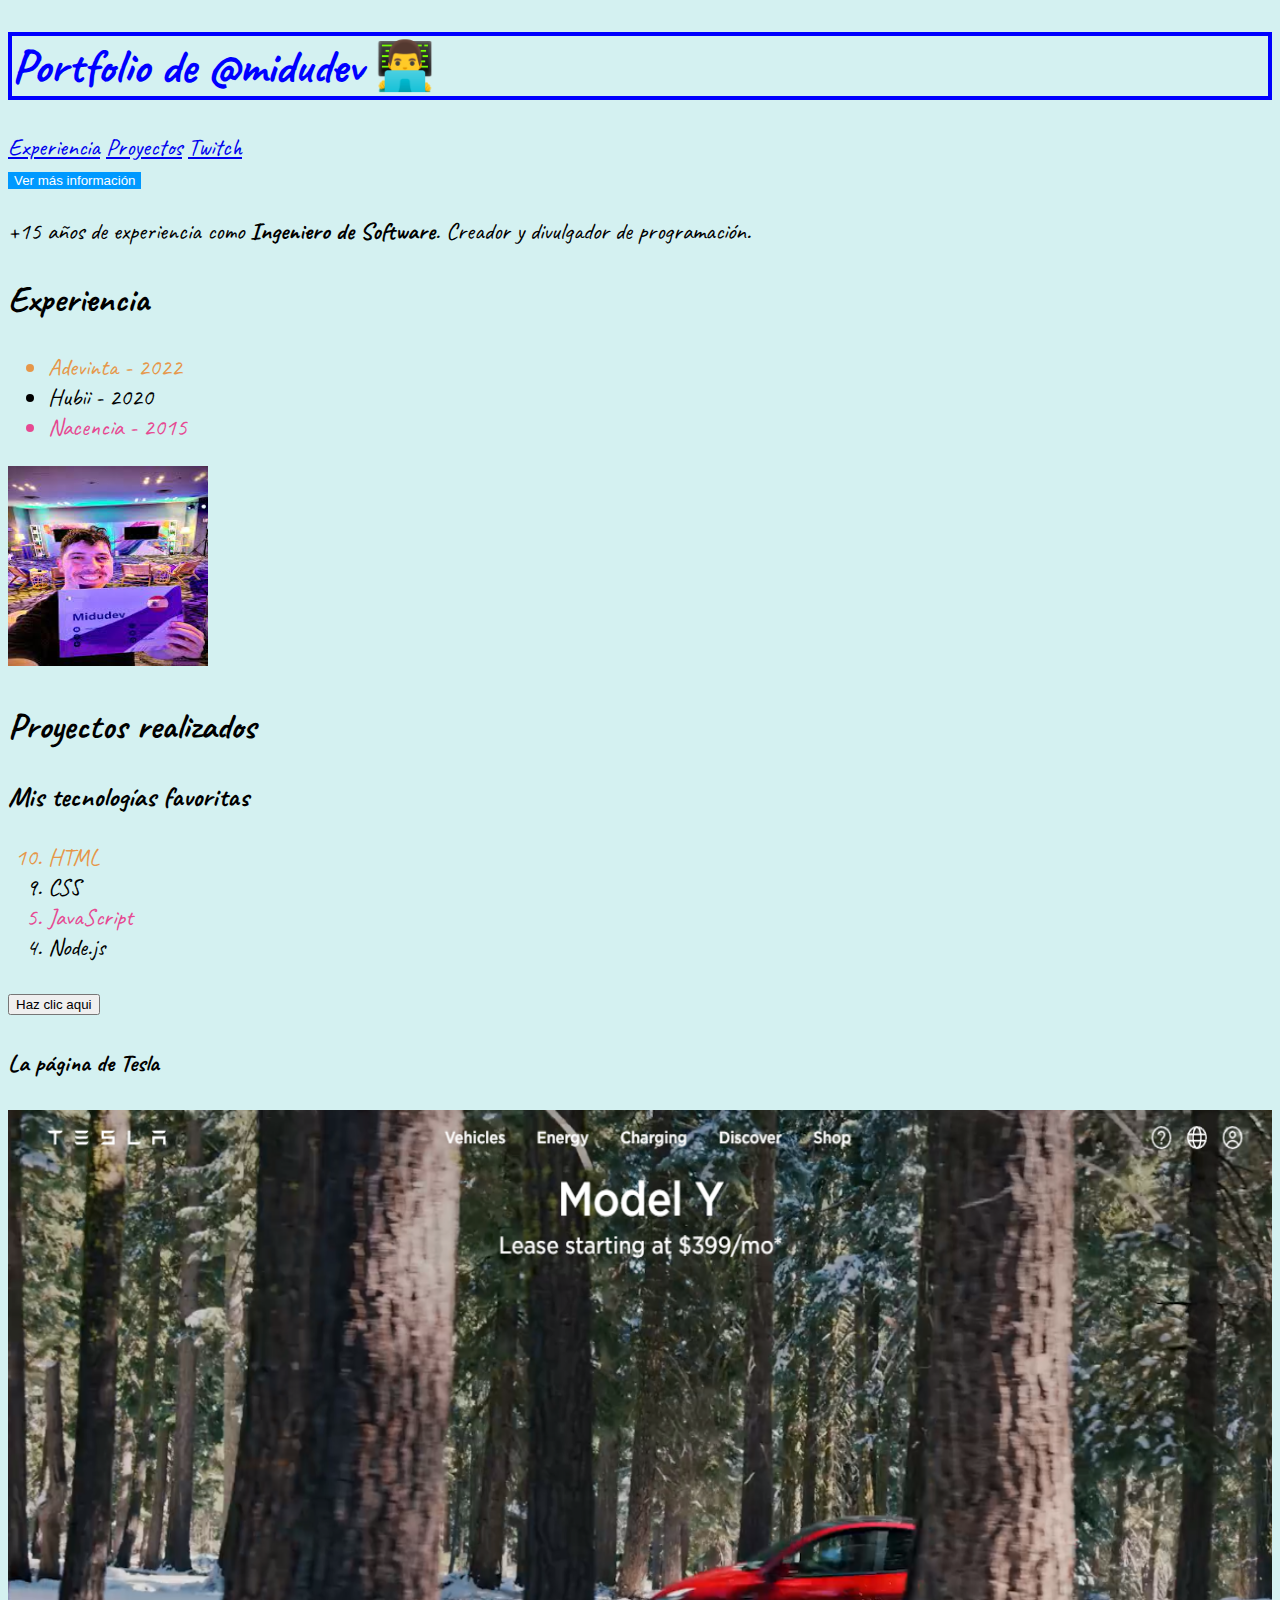
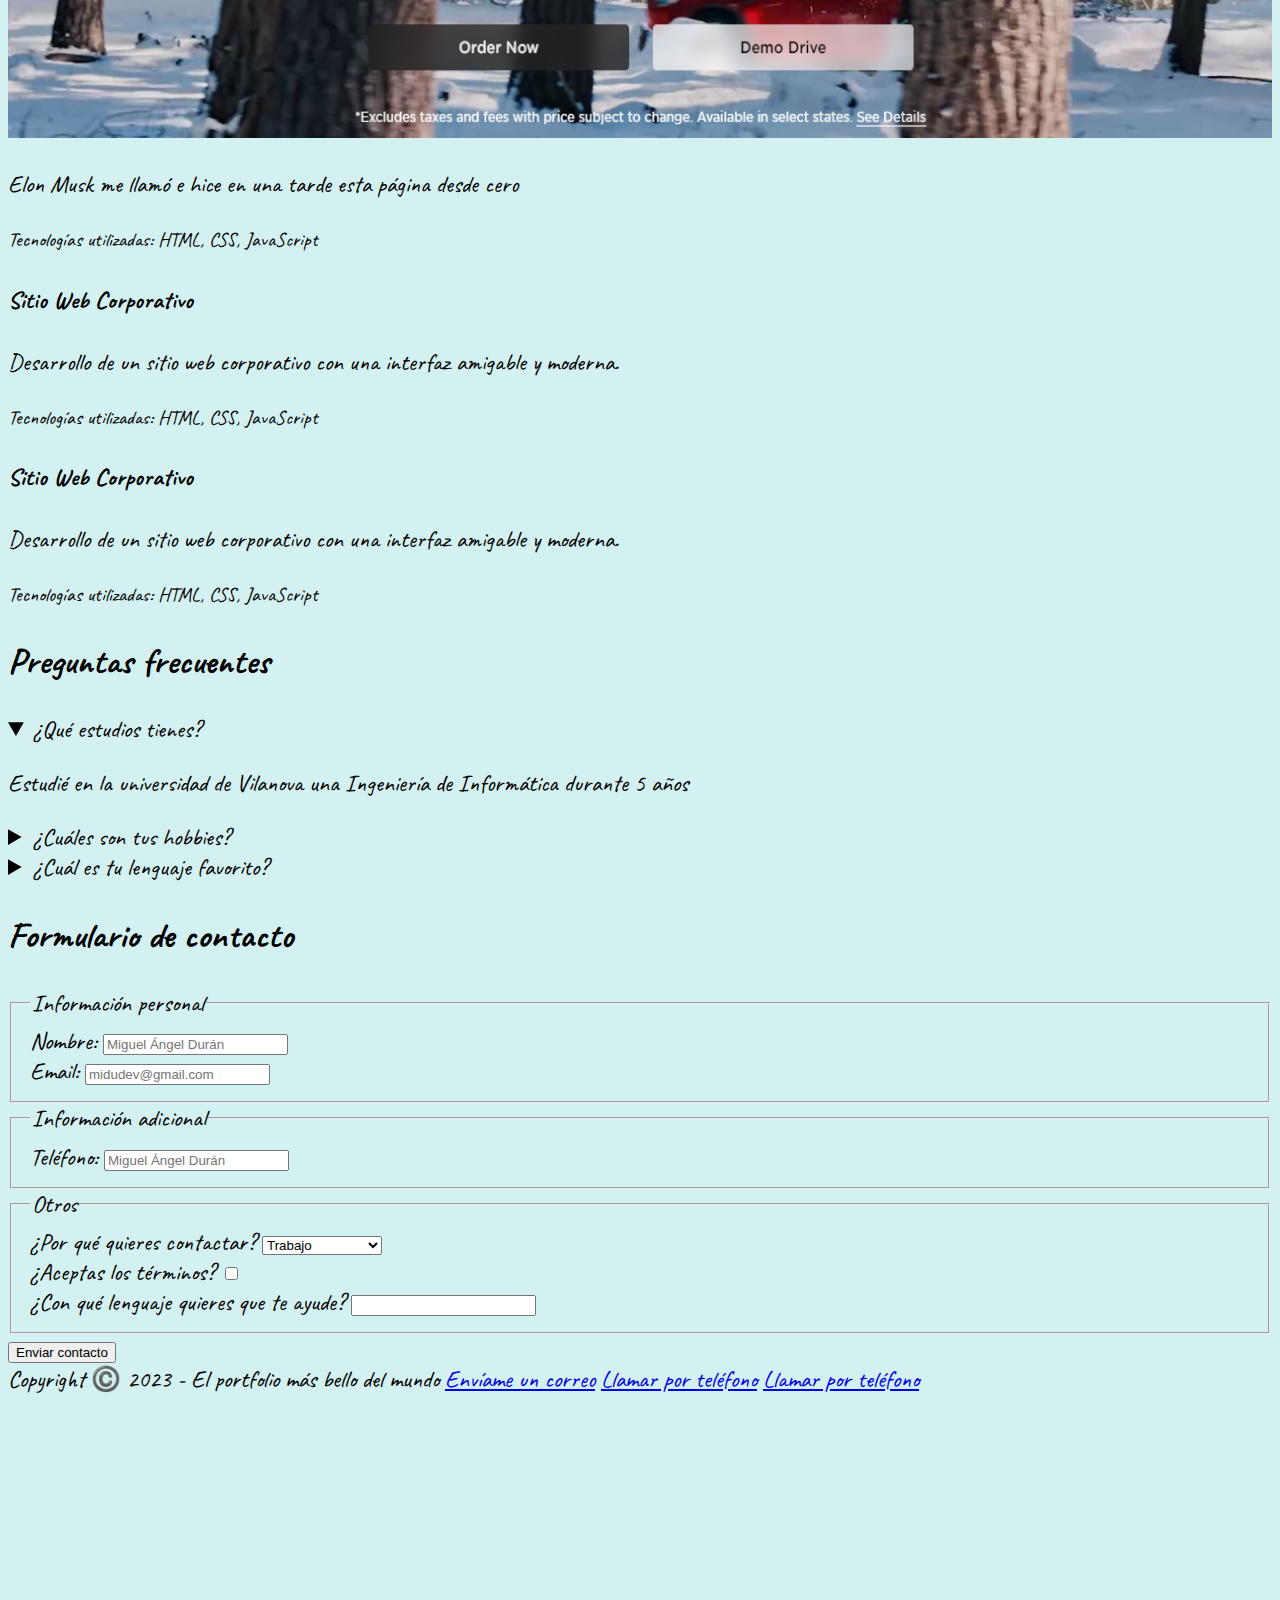
<file: index.html>
<!DOCTYPE html>
<html>

<head>
  <meta charset="utf-8"> <!-- codificación -->
  <meta name="viewport" content="width=device-width">
  <title>👨‍💻 Portfolio midudev - Ingeniero de Software con 15 años de experiencia</title>

  <meta name="description" content="Portfolio de midudev, 15 años de experiencia como ingeniero de software">

  <!-- OPEN GRAPH -->
  <meta property="og:title" content="Portfolio de un ingeniero de software">
  <meta property="og:description" content="Portfolio de midudev, 15 años de experiencia como ingeniero de software">
  <meta property="og:image" content="yo.jpg">
  <meta property="og:image:alt" content="Una fotografía de Miguel Ángel Durán">

  <link rel="alternate" href="https://midu.dev/en" hreflang="es-GB">
  <link rel="canonical" href="https://midu.dev">

  <meta name="robots" content="index, follow">
  <meta name="theme-color" content="#09f">

  <link rel="icon" type="image/jpg" href="/imágenes/yo.jpg">
  <style>
    h1 {
      color: blue;
      border-width: 4px;
      border-style: solid;
      border-color: currentColor;
    }

    .link:hover {
      color: rgb(36, 188, 46);
      /*border: 1px solid rgb(36, 188, 46);
      border-radius: 4px;*/
      outline: auto;
    }

    .link:active {
      outline: 2px dashed rgb(188, 84, 36);
    }

    .link:focus {
      border: 2px doted rgb(9, 23, 218);
    }

    body {
      background-color: rgba(120, 211, 211, 0.318)
    }

    @font-face {
      font-family: "Caveat";
      src: url(/Fonts/Caveat-VariableFont_wght.ttf);
      format: "woff";
    }

    .font,
    Caveat {
      font-family: "Caveat", sans-serif;
      font-size: 1.5rem;
      font-display: swap;
    }

    #show {
      background: #09f;
      color: white;
      border: 0;
    }

    li:first-child {
      color: rgb(230, 151, 73);
    }

    li:nth-child(3) {
      color: rgb(230, 73, 146)
    }
  </style>
</head>

<body class="font Caveat">
  <header>
    <h1>Portfolio de @midudev 👨‍💻</h1>

    <!-- <iframe style="width:100%; aspect-ratio:16/9;" src="https://www.youtube.com/embed/8aryHZ8Z9WY?si=Jokizg8gw8S9BPOo"
      title="YouTube video player" frameborder="0"
      allow="accelerometer; autoplay; clipboard-write; encrypted-media; gyroscope; picture-in-picture; web-share"
      allowfullscreen></iframe> -->

    <nav>
      <a class="link" href="#experiencia">Experiencia</a>
      <a class="link" href="#proyectos">Proyectos</a> <!-- enlaces internos -->
      <a class="link" href="https://twitch.tv/midudev" target="_blank" rel="noreferrer">Twitch</a>
    </nav>
  </header>

  <dialog id="dialog">
    <h1>¿Sabías que puedes abrir una modal así?</h1>
    <p>¡Y es totalmente nativo!</p>
    <button id="hide">Cerrar modal</button>
  </dialog>

  <button id="show">Ver más información</button>

  <script>
    window.show.addEventListener('click', () => {
      window.dialog.showModal()
    })

    window.hide.addEventListener('click', () => {
      window.dialog.close()
    })
  </script>

  <main>
    <p>+15 años de experiencia como <strong>Ingeniero de Software</strong>. Creador y divulgador de programación.</p>

    <h2 id="experiencia">Experiencia</h2>

    <ul>
      <li class="list-item">Adevinta - 2022</li>
      <li class="list-item">Hubii - 2020</li>
      <li class="list-item">Nacencia - 2015</li>
    </ul>

    <a download href="/imágenes/yo.jpg">
      <img id="photo-image" width="200" height="200" title="Foto de midudev"
        alt="Una fotografía de Miguel Ángel Durán sonriendo y mirando a cámara con las manos cruzadas"
        src="/imágenes/yo.jpg">
    </a>

    <h2 id="proyectos">Proyectos realizados</h2>

    <aside>
      <header>
        <h3>Mis tecnologías <span>favoritas</span></h3>
      </header>
      <ol type="1" reversed start="10">
        <li>HTML</li>
        <li>CSS</li>
        <li value="5">JavaScript</li>
        <li>Node.js</li>
      </ol>
    </aside>

    <button>
      Haz clic aqui
    </button>

    <section>
      <article>
        <header>
          <h4>La página de Tesla</h4>
          <img style="width:100%; aspect-ratio:638/317;" loading="lazy" src="/imágenes/tesla.jpg"
            alt="Captura de pantalla de la página web de Tesla">
        </header>
        <p>
          Elon Musk me llamó e hice en una tarde esta página desde cero
        </p>
        <footer>
          <small>Tecnologías utilizadas: HTML, CSS, JavaScript</small>
        </footer>
      </article>

      <article>
        <header>
          <h4>Sitio Web Corporativo</h4>
        </header>
        <p>
          Desarrollo de un sitio web corporativo con una interfaz amigable y moderna.
        </p>
        <footer>
          <small>Tecnologías utilizadas: HTML, CSS, JavaScript</small>
        </footer>
      </article>

      <article>
        <header>
          <h4>Sitio Web Corporativo</h4>
        </header>
        <p>
          Desarrollo de un sitio web corporativo con una interfaz amigable y moderna.
        </p>
        <footer>
          <small>Tecnologías utilizadas: HTML, CSS, JavaScript</small>
        </footer>
      </article>

    </section>

    <section>
      <h2>Preguntas frecuentes</h2>

      <details open>
        <summary>¿Qué estudios tienes?</summary>
        <p>Estudié en la universidad de Vilanova una Ingeniería de Informática durante 5 años</p>
      </details>

      <details>
        <summary>¿Cuáles son tus hobbies?</summary>
        <p>Me gusta mucho el deporte, sobre todo el fútbol y el baloncesto</p>
      </details>

      <details>
        <summary>¿Cuál es tu lenguaje favorito?</summary>
        <p>Me encanta JavaScript, es un lenguaje muy versátil con el que se pueden hacer muchas cosas</p>
    </section>

    <section>
      <h2>Formulario de contacto</h2>

      <form method="post" action="/">
        <fieldset>
          <legend>Información personal</legend>

          <div>
            <label>Nombre:
              <input type="text" name="name" placeholder="Miguel Ángel Durán" required>
            </label>
          </div>

          <label>Email:
            <input type="email" name="email" placeholder="midudev@gmail.com" required>
          </label>
        </fieldset>

        <fieldset>
          <legend>Información adicional</legend>
          <div>
            <label>Teléfono:
              <input type="tel" name="phone" placeholder="Miguel Ángel Durán" required pattern="[0-9]{9}">
            </label>
          </div>
        </fieldset>

        <fieldset>
          <legend>Otros</legend>

          <div>
            <label for="why">¿Por qué quieres contactar?</label>
            <select name="why" id="why">
              <option value="1">Trabajo</option>
              <option value="2">Duda</option>
              <option value="3">Más información</option>
            </select>
          </div>

          <div>
            <label for="terms">¿Aceptas los términos?</label>
            <input type="checkbox" id="terms" name="terms" required>
          </div>

          <div>
            <datalist id="languages">
              <option value="JavaScript"></option>
              <option value="Python"></option>
              <option value="Java"></option>
              <option value="C#"></option>
            </datalist>
            <label>
              ¿Con qué lenguaje quieres que te ayude?
              <input list="languages" name="languages">
            </label>
          </div>
        </fieldset>

        <button>Enviar contacto</button>
      </form>
    </section>

  </main>

  <footer>
    Copyright ©️ 2023 - El portfolio más bello del mundo

    <a href="mailto:miduga@gmail.com">Envíame un correo</a>
    <a href="tel:+34688888899">Llamar por teléfono</a>
    <a href="whatsapp://send?text=Hola midudev">Llamar por teléfono</a>
  </footer>
  <br>
  <br>
  <br>
  <br>
  <br>
  <br>
  <br>
  <br>
  <br>
  <br>
  <br>

</body>
</file>
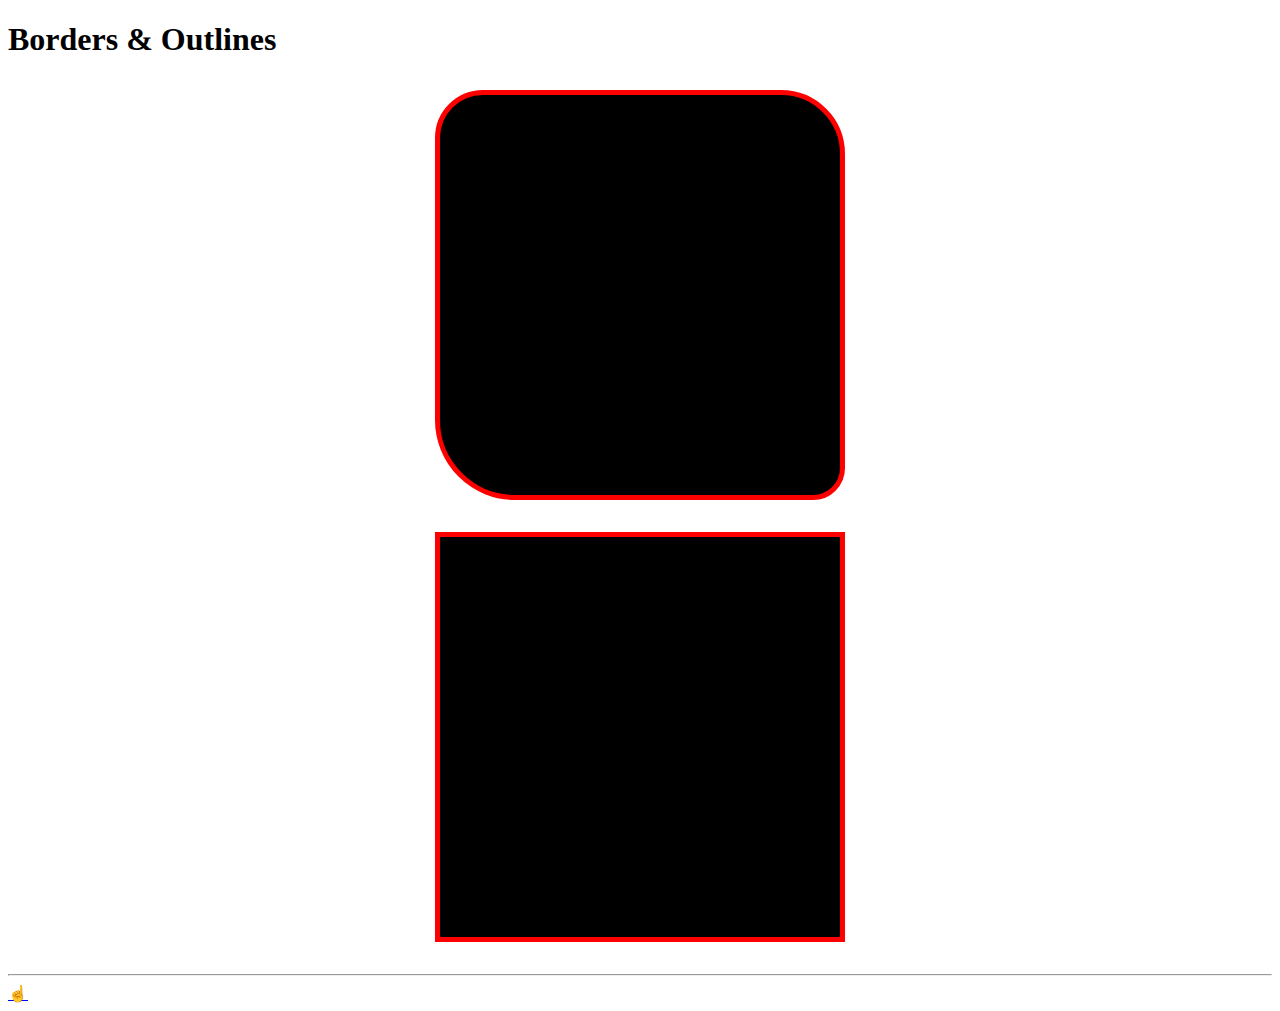
<file: borders-outlines.html>
<!DOCTYPE html>
<html lang="en">
  <head>
    <meta charset="UTF-8" />
    <meta name="viewport" content="width=device-width, initial-scale=1.0" />
    <title>Borders & Outlines</title>
    <link rel="stylesheet" href="borders-outlines.css" />
  </head>
  <body>
    <h1>Borders & Outlines</h1>
    <div class="border-radius"></div>
    <div class="border-radius-2"></div>
    <hr />
    <a href="index.html#temario-css">☝️</a>
  </body>
</html>
</file>
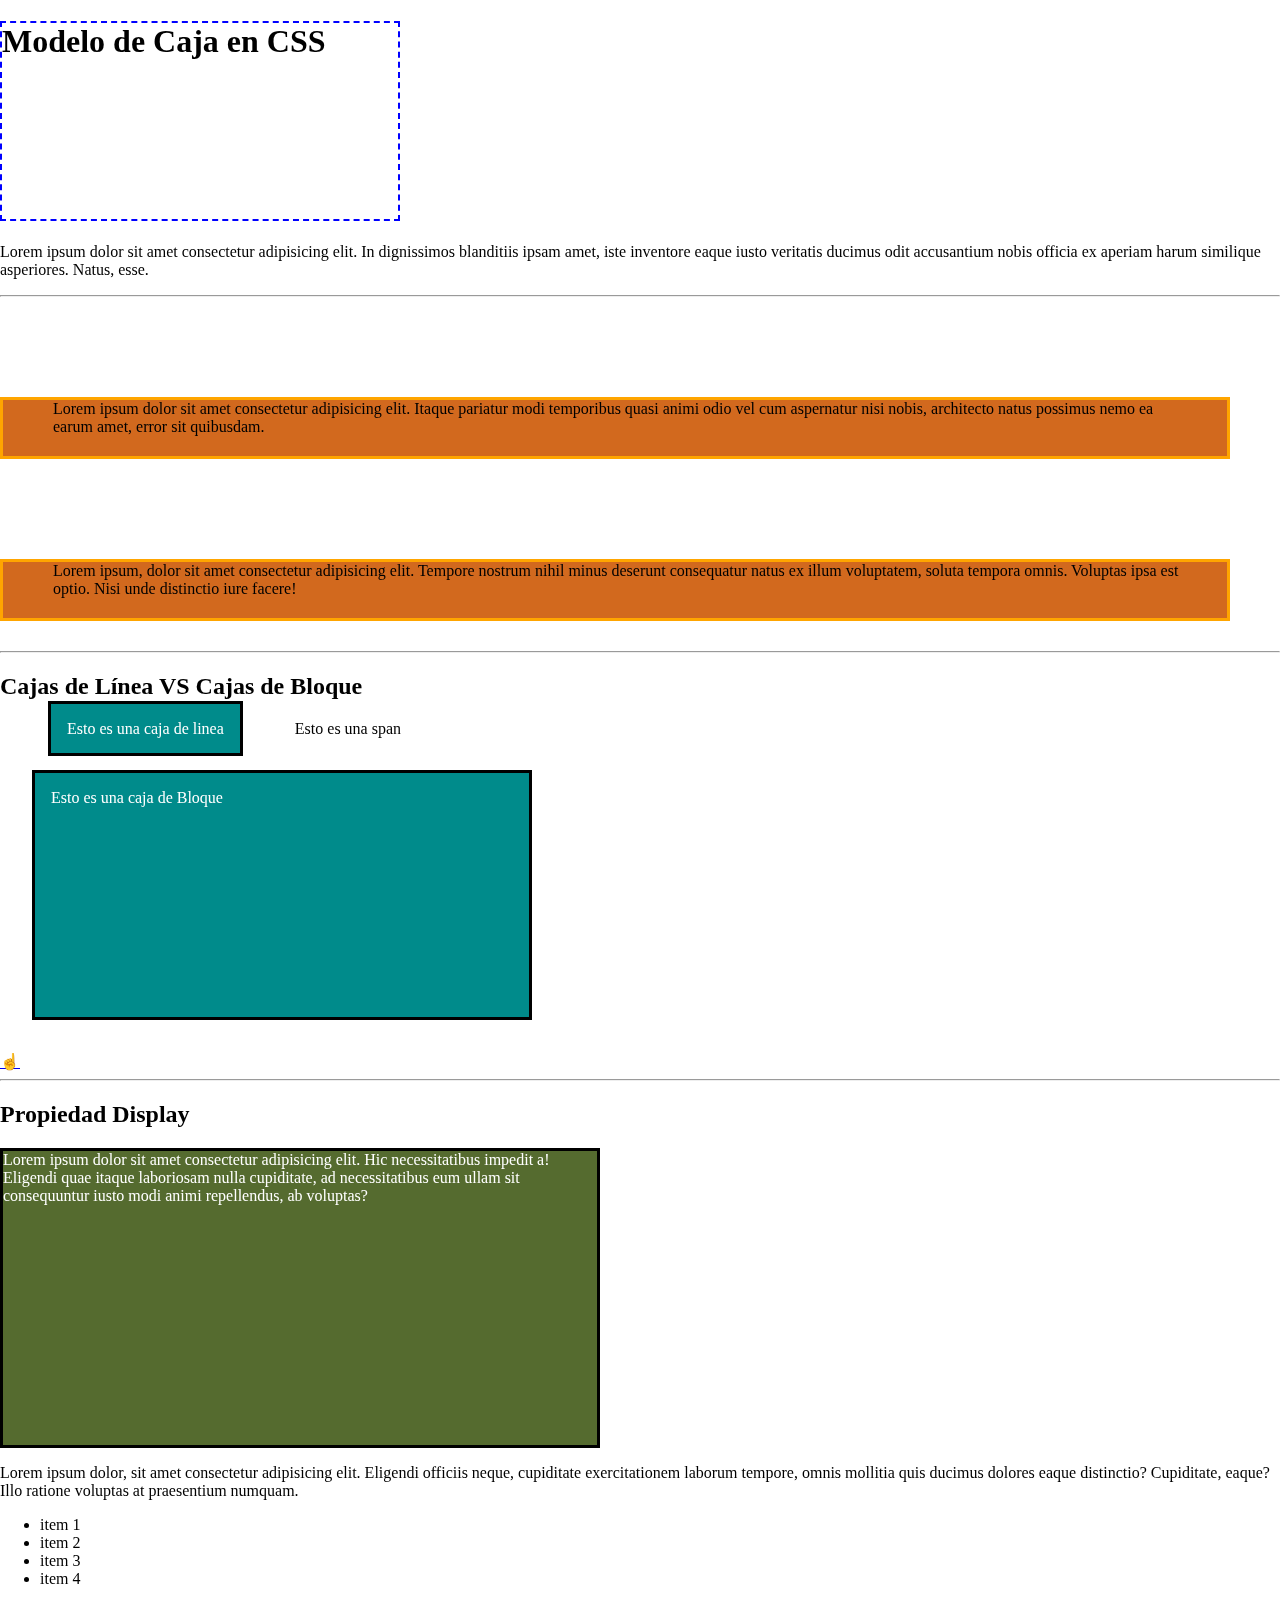
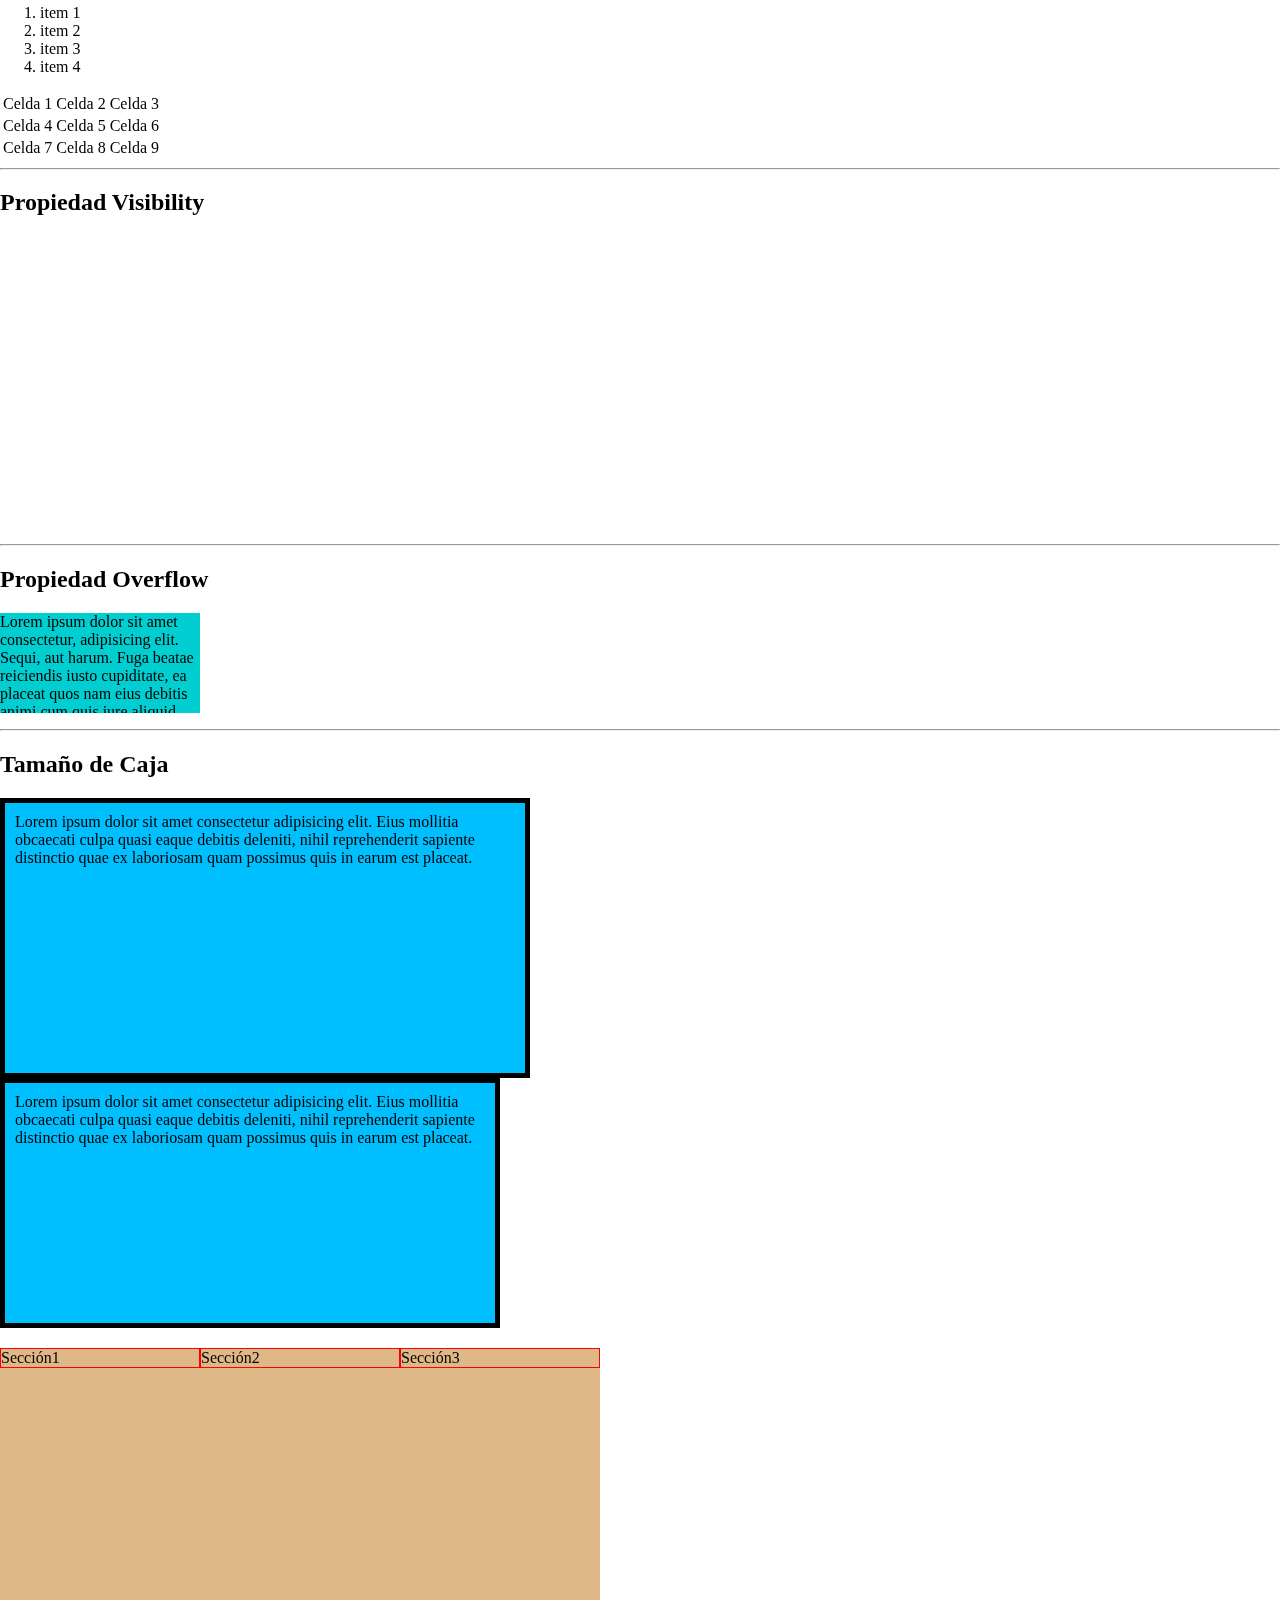
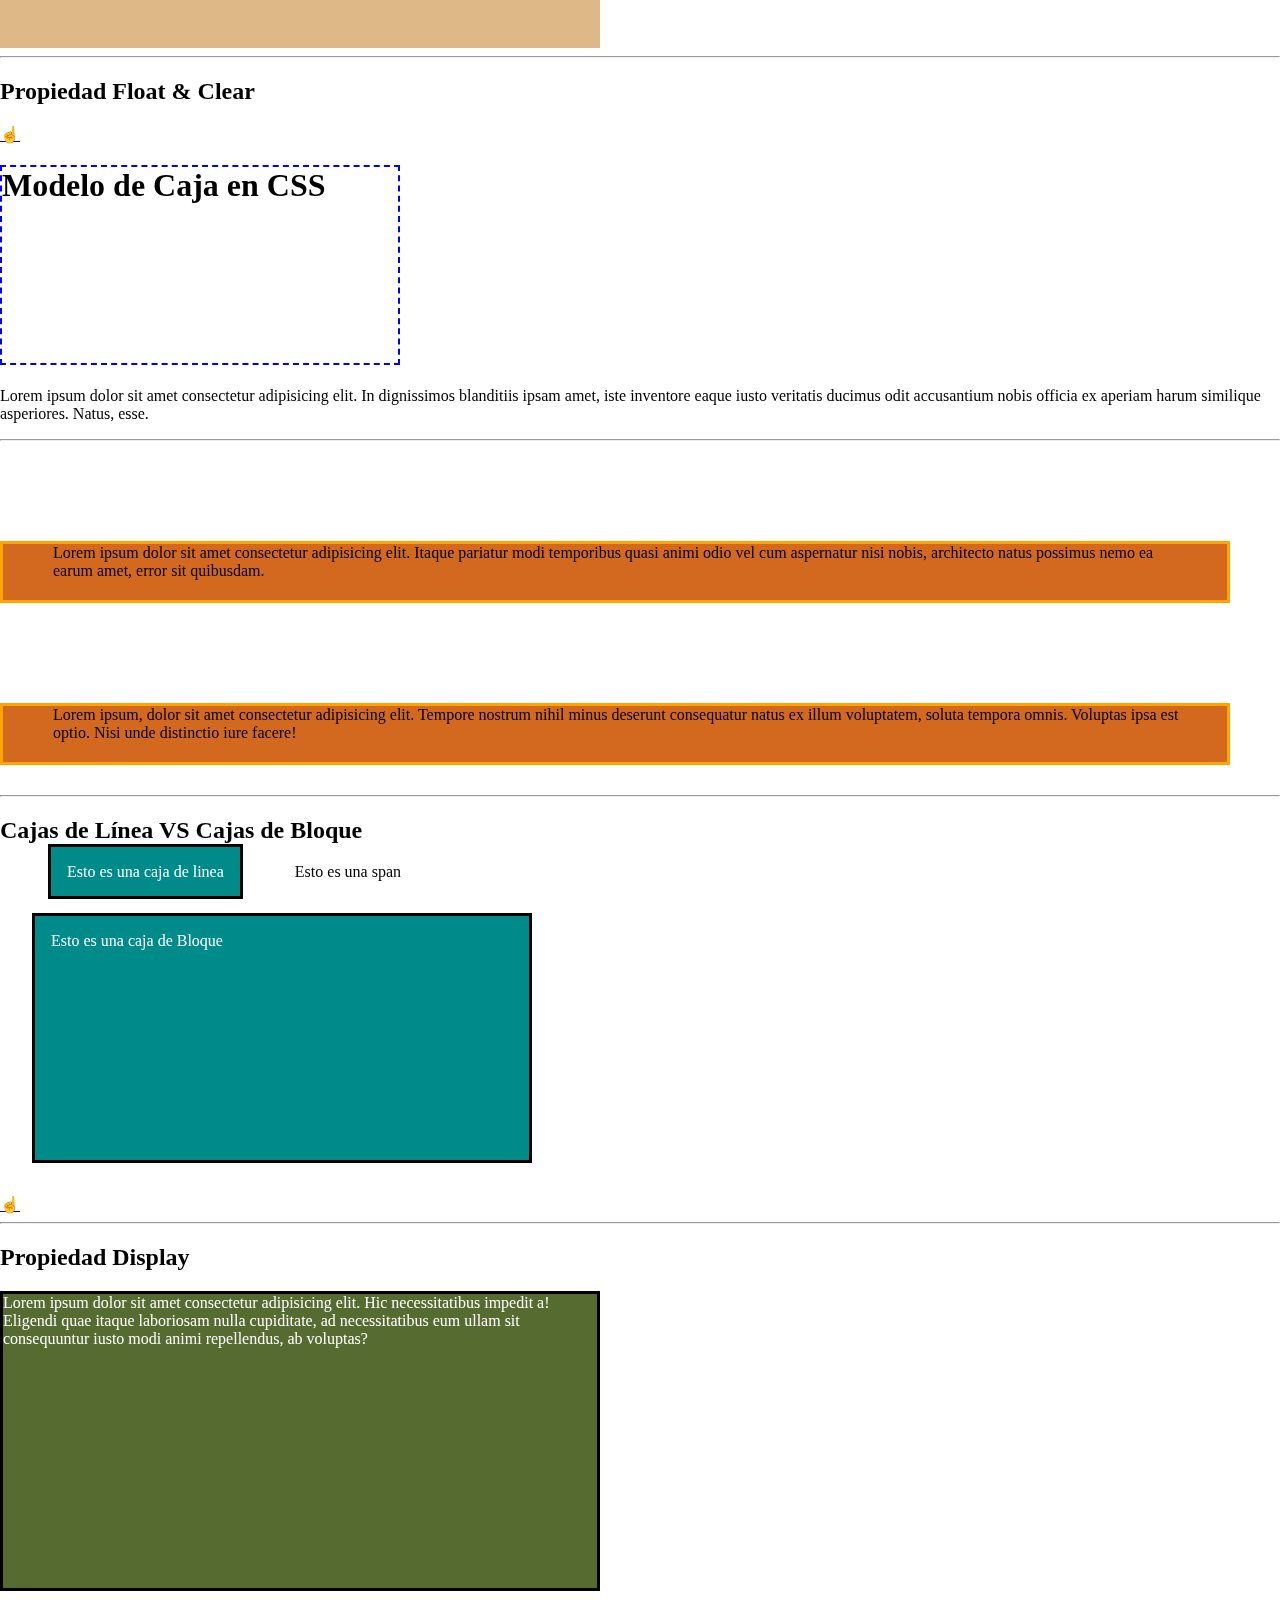
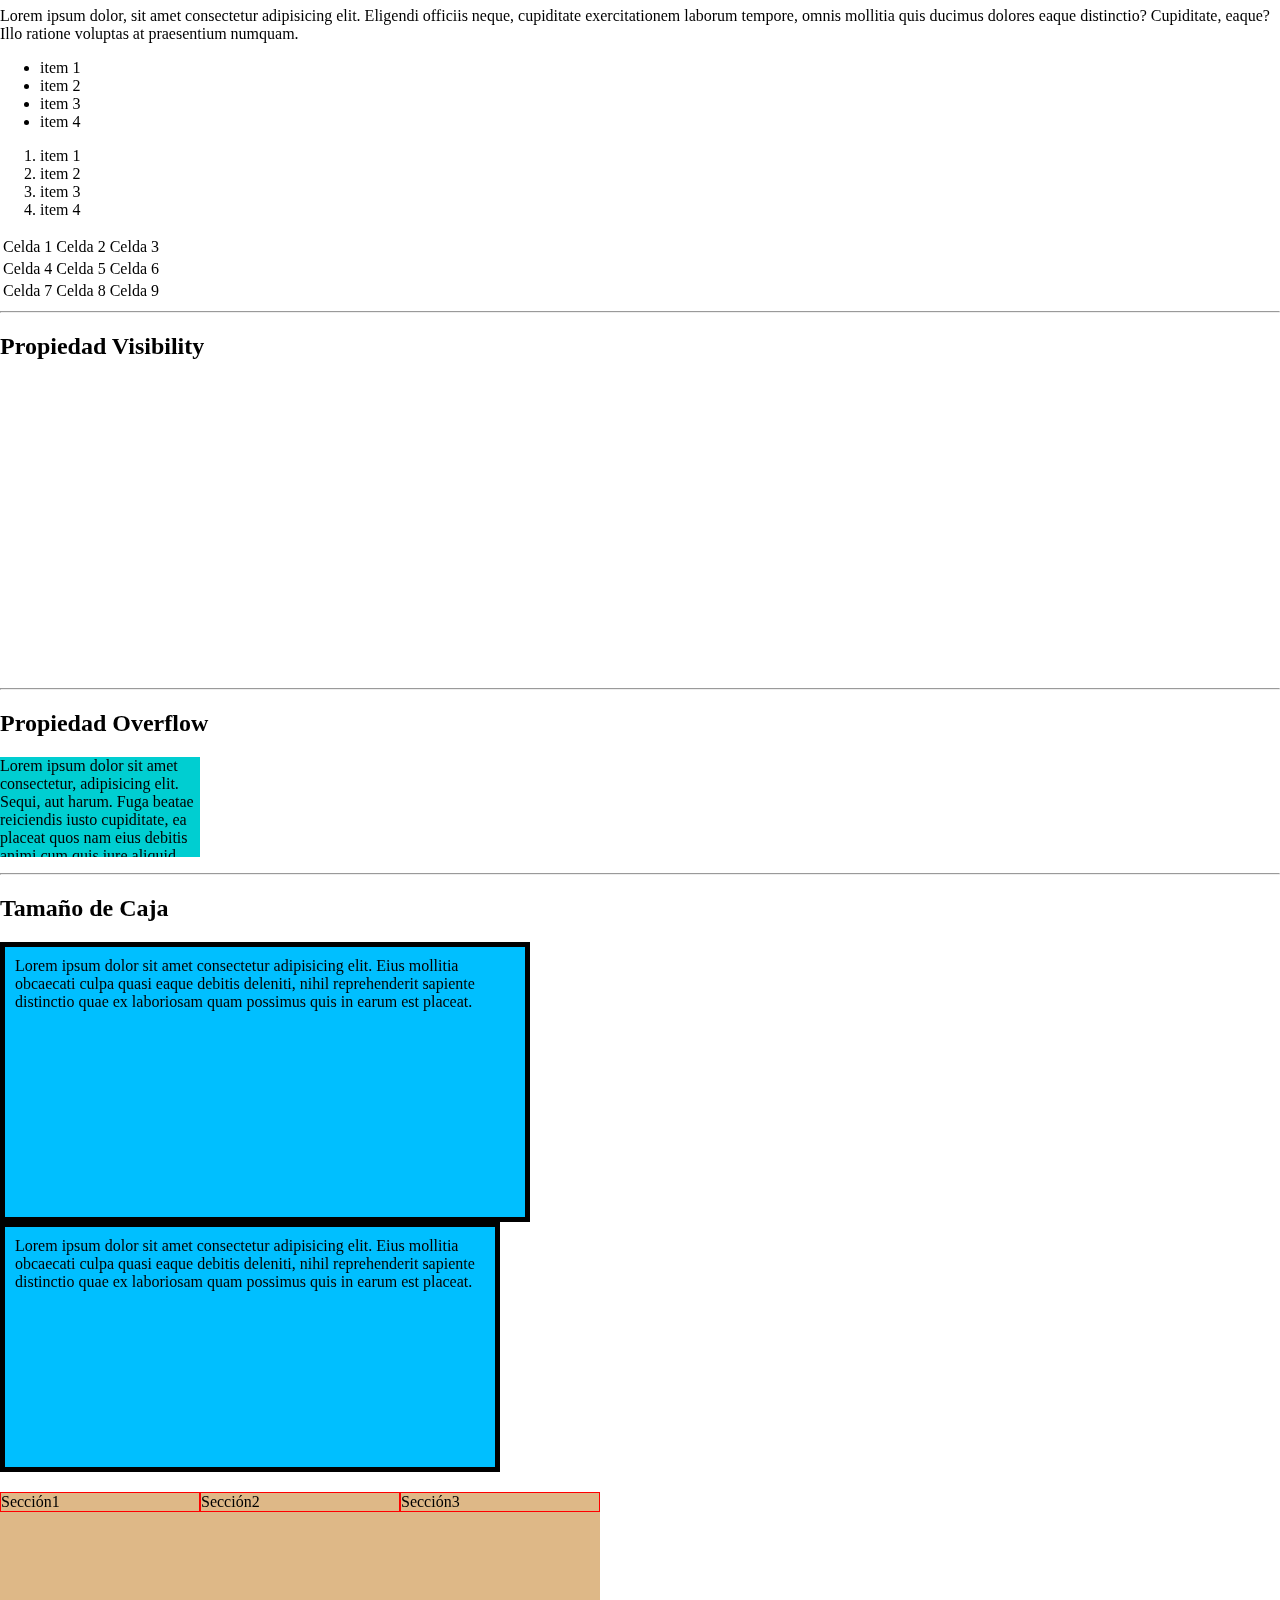
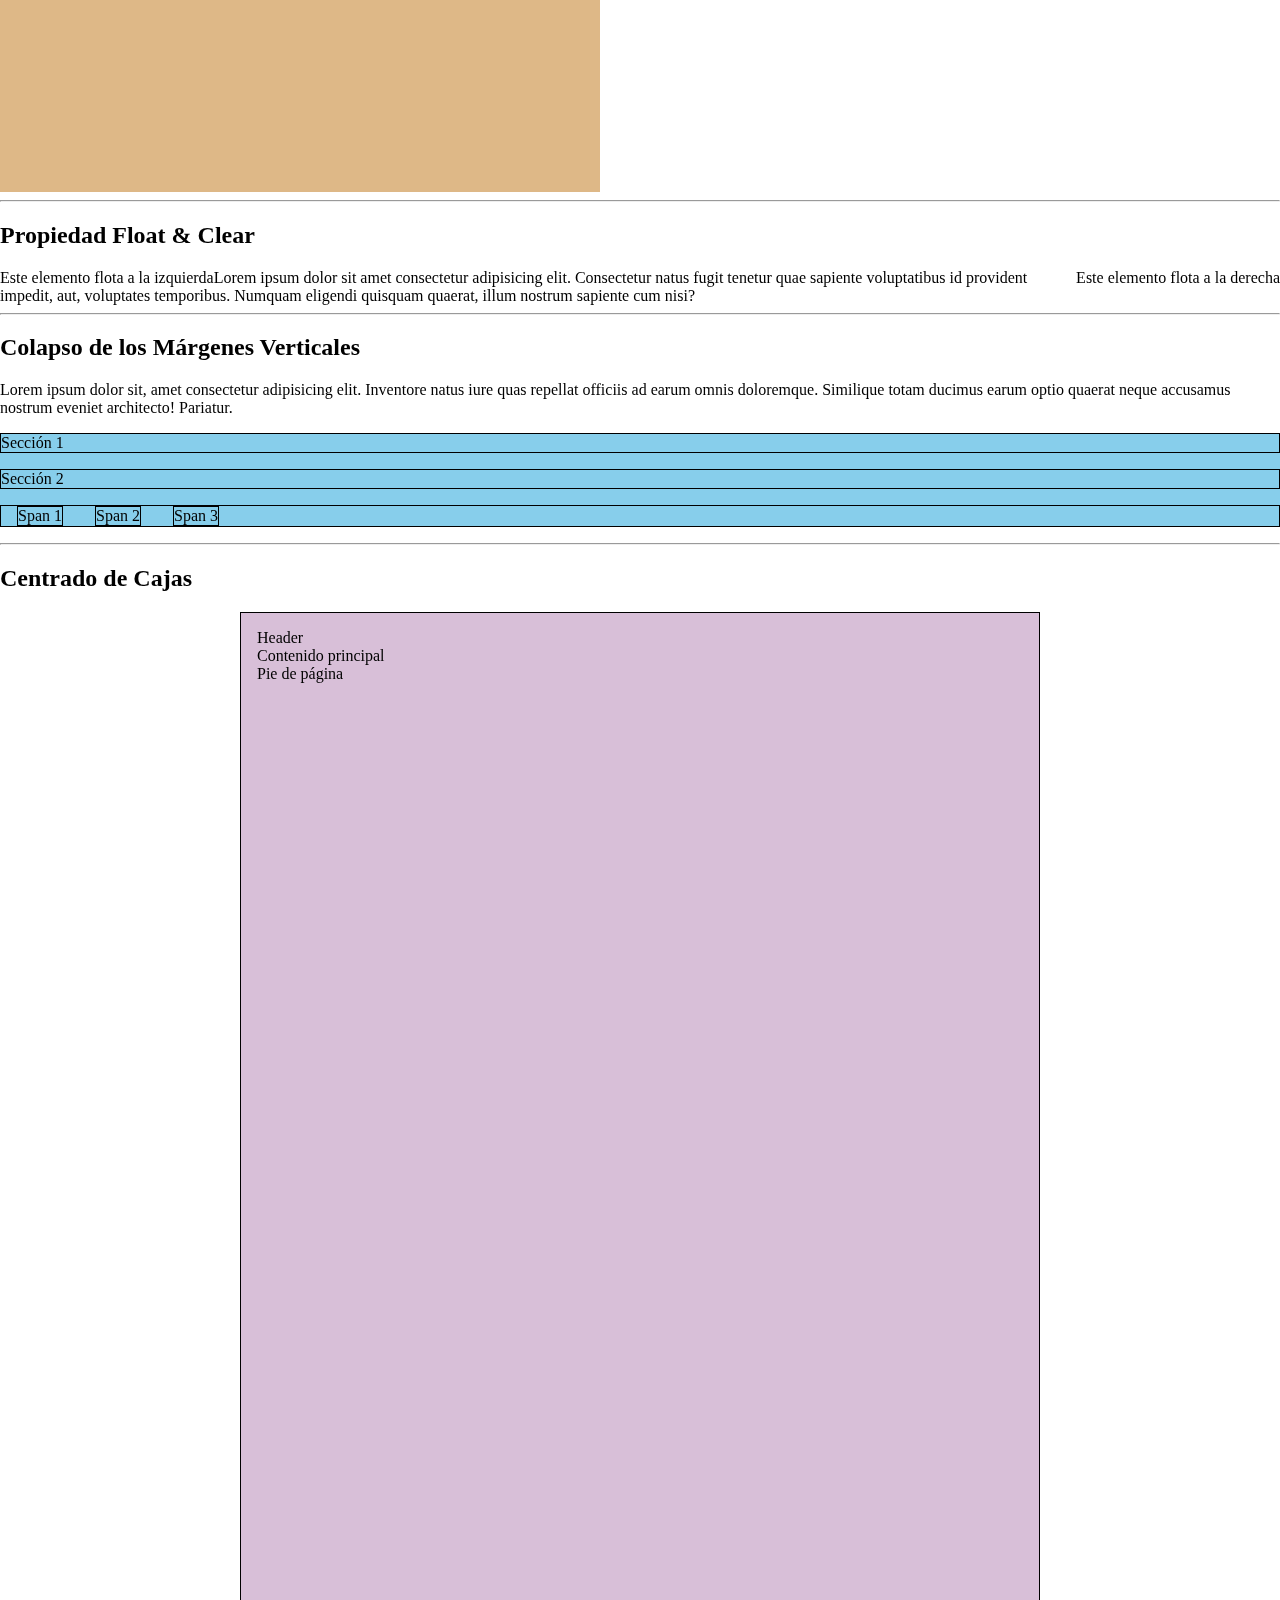
<file: box-model.html>
<!DOCTYPE html>
<html lang="en">
  <head>
    <meta charset="UTF-8" />
    <meta http-equiv="X-UA-Compatible" content="IE=edge" />
    <meta name="viewport" content="width=device-width, initial-scale=1.0" />
    <title>Modelo de Caja en CSS</title>
    <link rel="stylesheet" href="box-model.css" />
  </head>
  <body>
    <h1>Modelo de Caja en CSS</h1>
    <p>
      Lorem ipsum dolor sit amet consectetur adipisicing elit. In dignissimos
      blanditiis ipsam amet, iste inventore eaque iusto veritatis ducimus odit
      accusantium nobis officia ex aperiam harum similique asperiores. Natus,
      esse.
    </p>
    <hr />
    <div class="caja-uno">
      Lorem ipsum dolor sit amet consectetur adipisicing elit. Itaque pariatur
      modi temporibus quasi animi odio vel cum aspernatur nisi nobis, architecto
      natus possimus nemo ea earum amet, error sit quibusdam.
    </div>
    <div class="caja-dos">
      Lorem ipsum, dolor sit amet consectetur adipisicing elit. Tempore nostrum
      nihil minus deserunt consequatur natus ex illum voluptatem, soluta tempora
      omnis. Voluptas ipsa est optio. Nisi unde distinctio iure facere!
    </div>
    <hr />
    <h2>Cajas de Línea VS Cajas de Bloque</h2>
    <span class="caja-linea">Esto es una caja de linea</span>
    <span>Esto es una span</span>
    <div class="caja-bloque">Esto es una caja de Bloque</div>
    <a href="index.html#temario-css">☝️</a>
    <hr />
    <h2>Propiedad Display</h2>
    <div class="caja-none">
      Lorem, ipsum dolor sit amet consectetur adipisicing elit. Labore
      reiciendis enim debitis nisi quam placeat beatae fugiat maiores
      praesentium dicta, iste sint quos porro? Odit illo sequi magni harum
      nihil!
    </div>
    <span class="caja-linea-bloque">
      Lorem ipsum dolor sit amet consectetur adipisicing elit. Hic
      necessitatibus impedit a! Eligendi quae itaque laboriosam nulla
      cupiditate, ad necessitatibus eum ullam sit consequuntur iusto modi animi
      repellendus, ab voluptas?
    </span>
    <p>
      Lorem ipsum dolor, sit amet consectetur adipisicing elit. Eligendi
      officiis neque, cupiditate exercitationem laborum tempore, omnis mollitia
      quis ducimus dolores eaque distinctio? Cupiditate, eaque? Illo ratione
      voluptas at praesentium numquam.
    </p>
    <ul>
      <li>item 1</li>
      <li>item 2</li>
      <li>item 3</li>
      <li>item 4</li>
    </ul>
    <ol>
      <li>item 1</li>
      <li>item 2</li>
      <li>item 3</li>
      <li>item 4</li>
    </ol>
    <table>
      <tr>
        <td>Celda 1</td>
        <td>Celda 2</td>
        <td>Celda 3</td>
      </tr>
      <tr>
        <td>Celda 4</td>
        <td>Celda 5</td>
        <td>Celda 6</td>
      </tr>
      <tr>
        <td>Celda 7</td>
        <td>Celda 8</td>
        <td>Celda 9</td>
      </tr>
    </table>
    <hr />
    <h2>Propiedad Visibility</h2>
    <div class="caja-none">
      Lorem, ipsum dolor sit amet consectetur adipisicing elit. Labore
      reiciendis enim debitis nisi quam placeat beatae fugiat maiores
      praesentium dicta, iste sint quos porro? Odit illo sequi magni harum
      nihil!
    </div>
    <div class="caja-hidden">
      Lorem, ipsum dolor sit amet consectetur adipisicing elit. Labore
      reiciendis enim debitis nisi quam placeat beatae fugiat maiores
      praesentium dicta, iste sint quos porro? Odit illo sequi magni harum
      nihil!
    </div>
    <hr />
    <h2>Propiedad Overflow</h2>
    <p class="overflow">
      Lorem ipsum dolor sit amet consectetur, adipisicing elit. Sequi, aut
      harum. Fuga beatae reiciendis iusto cupiditate, ea placeat quos nam eius
      debitis animi cum quis iure aliquid exercitationem deserunt explicabo?
    </p>
    <hr />
    <h2>Tamaño de Caja</h2>
    <div class="box-sizing-content">
      Lorem ipsum dolor sit amet consectetur adipisicing elit. Eius mollitia
      obcaecati culpa quasi eaque debitis deleniti, nihil reprehenderit sapiente
      distinctio quae ex laboriosam quam possimus quis in earum est placeat.
    </div>
    <div class="box-sizing-border">
      Lorem ipsum dolor sit amet consectetur adipisicing elit. Eius mollitia
      obcaecati culpa quasi eaque debitis deleniti, nihil reprehenderit sapiente
      distinctio quae ex laboriosam quam possimus quis in earum est placeat.
    </div>
    <article class="container-col-3">
      <section class="item">Sección1</section>
      <section class="item">Sección2</section>
      <section class="item">Sección3</section>
    </article>
    <hr />
    <h2>Propiedad Float & Clear</h2>
    <article class="container-float">
      <section class=""></section>
    </article>
    <a href="index.html#temario-css">☝️</a>
  </body>
</html>
<!DOCTYPE html>
<html lang="en">
  <head>
    <meta charset="UTF-8" />
    <meta http-equiv="X-UA-Compatible" content="IE=edge" />
    <meta name="viewport" content="width=device-width, initial-scale=1.0" />
    <title>Modelo de Caja en CSS</title>
    <link rel="stylesheet" href="box-model.css" />
  </head>
  <body>
    <h1>Modelo de Caja en CSS</h1>
    <p>
      Lorem ipsum dolor sit amet consectetur adipisicing elit. In dignissimos
      blanditiis ipsam amet, iste inventore eaque iusto veritatis ducimus odit
      accusantium nobis officia ex aperiam harum similique asperiores. Natus,
      esse.
    </p>
    <hr />
    <div class="caja-uno">
      Lorem ipsum dolor sit amet consectetur adipisicing elit. Itaque pariatur
      modi temporibus quasi animi odio vel cum aspernatur nisi nobis, architecto
      natus possimus nemo ea earum amet, error sit quibusdam.
    </div>
    <div class="caja-dos">
      Lorem ipsum, dolor sit amet consectetur adipisicing elit. Tempore nostrum
      nihil minus deserunt consequatur natus ex illum voluptatem, soluta tempora
      omnis. Voluptas ipsa est optio. Nisi unde distinctio iure facere!
    </div>
    <hr />
    <h2>Cajas de Línea VS Cajas de Bloque</h2>
    <span class="caja-linea">Esto es una caja de linea</span>
    <span>Esto es una span</span>
    <div class="caja-bloque">Esto es una caja de Bloque</div>
    <a href="index.html#temario-css">☝️</a>
    <hr />
    <h2>Propiedad Display</h2>
    <div class="caja-none">
      Lorem, ipsum dolor sit amet consectetur adipisicing elit. Labore
      reiciendis enim debitis nisi quam placeat beatae fugiat maiores
      praesentium dicta, iste sint quos porro? Odit illo sequi magni harum
      nihil!
    </div>
    <span class="caja-linea-bloque">
      Lorem ipsum dolor sit amet consectetur adipisicing elit. Hic
      necessitatibus impedit a! Eligendi quae itaque laboriosam nulla
      cupiditate, ad necessitatibus eum ullam sit consequuntur iusto modi animi
      repellendus, ab voluptas?
    </span>
    <p>
      Lorem ipsum dolor, sit amet consectetur adipisicing elit. Eligendi
      officiis neque, cupiditate exercitationem laborum tempore, omnis mollitia
      quis ducimus dolores eaque distinctio? Cupiditate, eaque? Illo ratione
      voluptas at praesentium numquam.
    </p>
    <ul>
      <li>item 1</li>
      <li>item 2</li>
      <li>item 3</li>
      <li>item 4</li>
    </ul>
    <ol>
      <li>item 1</li>
      <li>item 2</li>
      <li>item 3</li>
      <li>item 4</li>
    </ol>
    <table>
      <tr>
        <td>Celda 1</td>
        <td>Celda 2</td>
        <td>Celda 3</td>
      </tr>
      <tr>
        <td>Celda 4</td>
        <td>Celda 5</td>
        <td>Celda 6</td>
      </tr>
      <tr>
        <td>Celda 7</td>
        <td>Celda 8</td>
        <td>Celda 9</td>
      </tr>
    </table>
    <hr />
    <h2>Propiedad Visibility</h2>
    <div class="caja-none">
      Lorem, ipsum dolor sit amet consectetur adipisicing elit. Labore
      reiciendis enim debitis nisi quam placeat beatae fugiat maiores
      praesentium dicta, iste sint quos porro? Odit illo sequi magni harum
      nihil!
    </div>
    <div class="caja-hidden">
      Lorem, ipsum dolor sit amet consectetur adipisicing elit. Labore
      reiciendis enim debitis nisi quam placeat beatae fugiat maiores
      praesentium dicta, iste sint quos porro? Odit illo sequi magni harum
      nihil!
    </div>
    <hr />
    <h2>Propiedad Overflow</h2>
    <p class="overflow">
      Lorem ipsum dolor sit amet consectetur, adipisicing elit. Sequi, aut
      harum. Fuga beatae reiciendis iusto cupiditate, ea placeat quos nam eius
      debitis animi cum quis iure aliquid exercitationem deserunt explicabo?
    </p>
    <hr />
    <h2>Tamaño de Caja</h2>
    <div class="box-sizing-content">
      Lorem ipsum dolor sit amet consectetur adipisicing elit. Eius mollitia
      obcaecati culpa quasi eaque debitis deleniti, nihil reprehenderit sapiente
      distinctio quae ex laboriosam quam possimus quis in earum est placeat.
    </div>
    <div class="box-sizing-border">
      Lorem ipsum dolor sit amet consectetur adipisicing elit. Eius mollitia
      obcaecati culpa quasi eaque debitis deleniti, nihil reprehenderit sapiente
      distinctio quae ex laboriosam quam possimus quis in earum est placeat.
    </div>
    <article class="container-col-3">
      <section class="item">Sección1</section>
      <section class="item">Sección2</section>
      <section class="item">Sección3</section>
    </article>
    <hr />
    <h2>Propiedad Float & Clear</h2>
    <article class="container-floats">
      <section class="float-right">Este elemento flota a la derecha</section>
      <section class="float-left">Este elemento flota a la izquierda</section>
    </article>
    <article>
      <section class="">
        Lorem ipsum dolor sit amet consectetur adipisicing elit. Consectetur
        natus fugit tenetur quae sapiente voluptatibus id provident impedit,
        aut, voluptates temporibus. Numquam eligendi quisquam quaerat, illum
        nostrum sapiente cum nisi?
      </section>
    </article>
    <hr />
    <h2>Colapso de los Márgenes Verticales</h2>
    <div>
      Lorem ipsum dolor sit, amet consectetur adipisicing elit. Inventore natus
      iure quas repellat officiis ad earum omnis doloremque. Similique totam
      ducimus earum optio quaerat neque accusamus nostrum eveniet architecto!
      Pariatur.
    </div>
    <article class="margin-collapse">
      <section>Sección 1</section>
      <section>Sección 2</section>
      <section>
        <span>Span 1</span><span>Span 2</span><span>Span 3</span>
      </section>
    </article>
    <hr />
    <h2>Centrado de Cajas</h2>
    <article class="sitio-web">
      <header>Header</header>
      <main>Contenido principal</main>
      <footer>Pie de página</footer>
    </article>
    <a href="index.html#temario-css">☝️</a>
  </body>
</html>
</file>
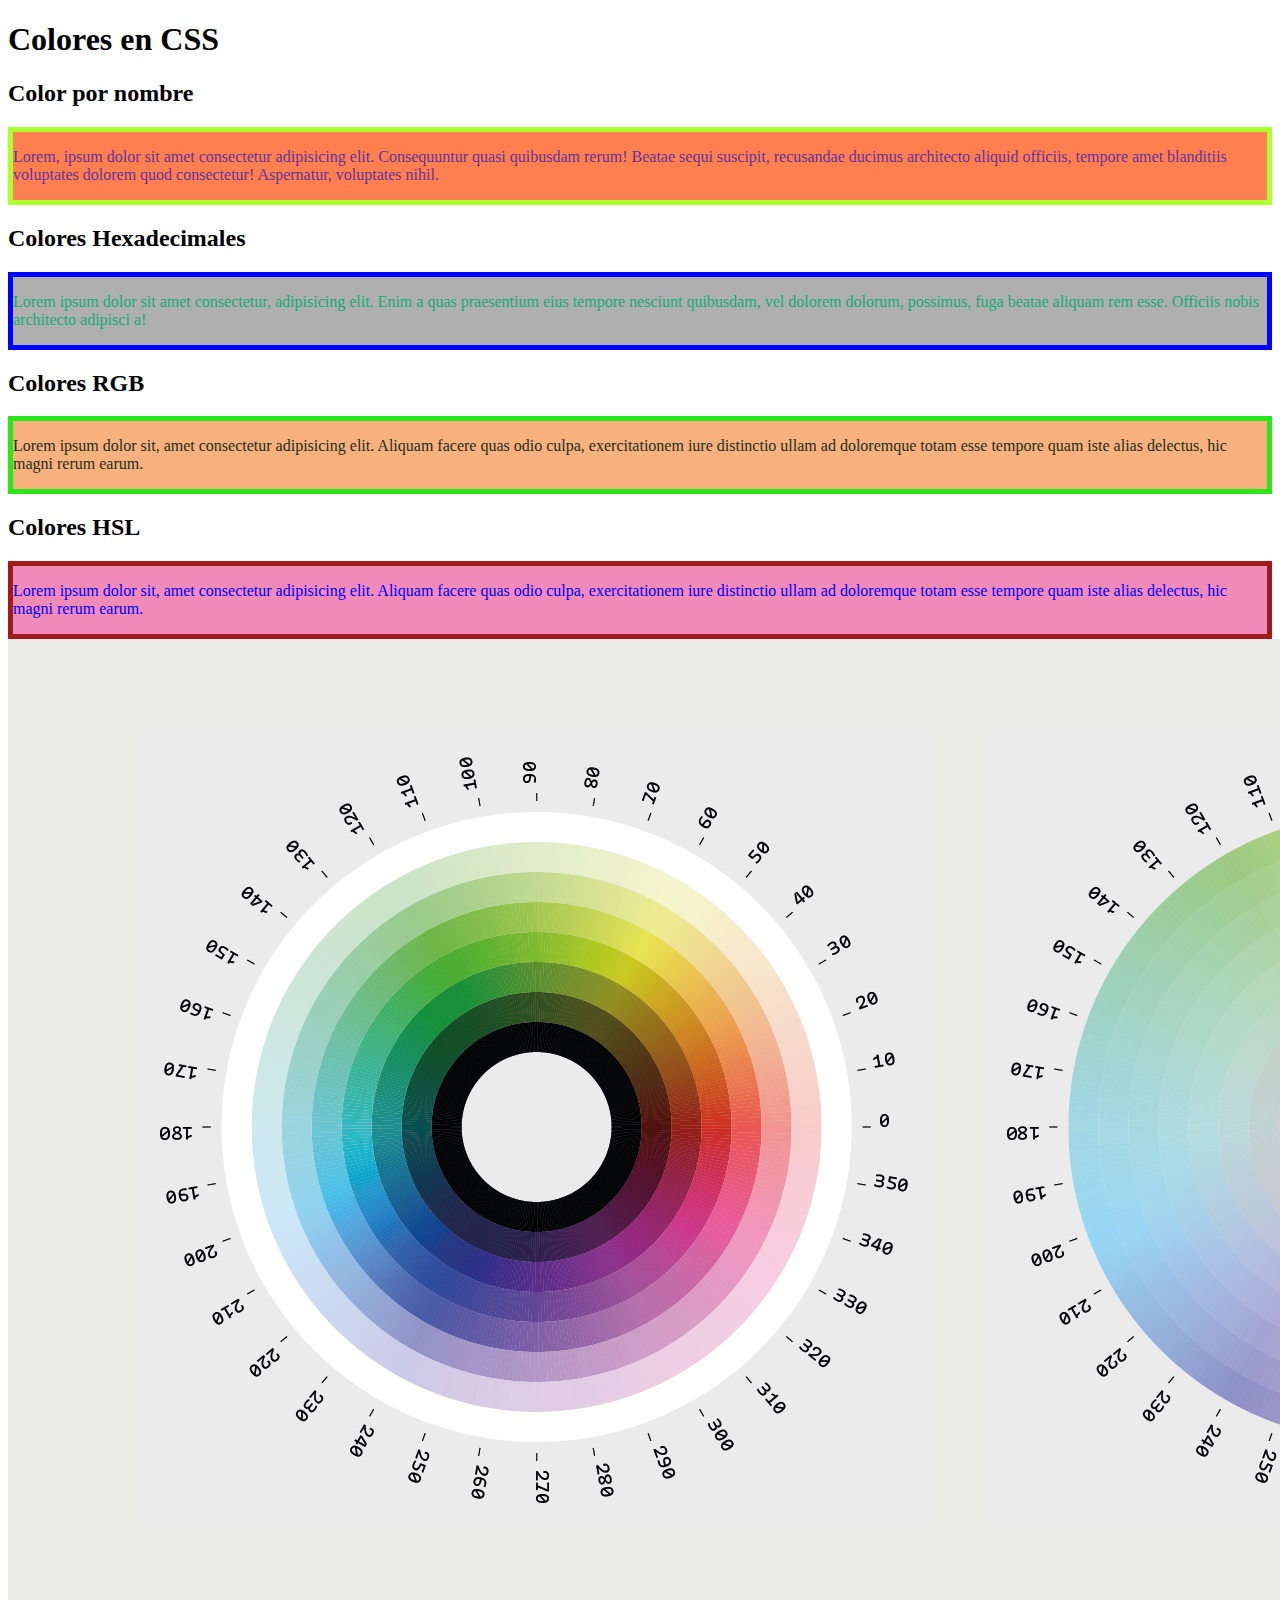
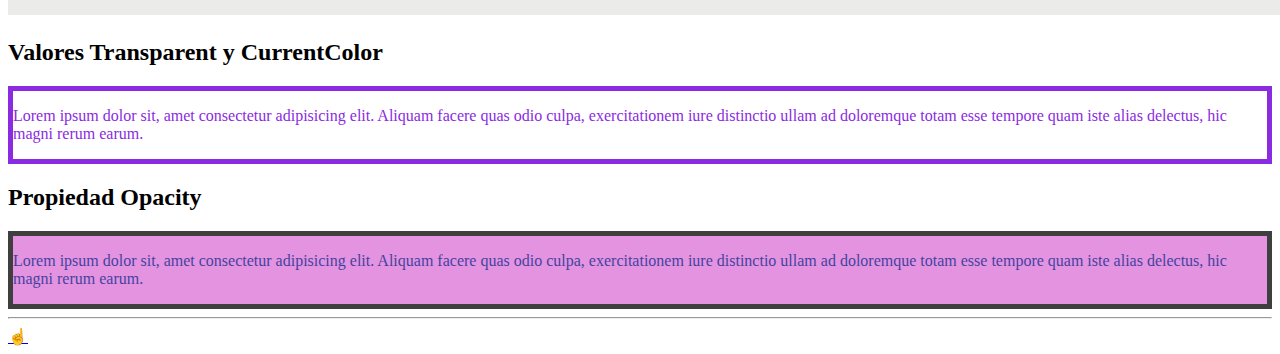
<file: colors.html>
<!DOCTYPE html>
<html lang="en">
  <head>
    <meta charset="UTF-8" />
    <meta name="viewport" content="width=device-width, initial-scale=1.0" />
    <title>Colores en CSS</title>
    <link rel="stylesheet" href="colors.css" />
  </head>
  <body>
    <h1>Colores en CSS</h1>
    <h2>Color por nombre</h2>
    <div class="color-by-name">
      <p>
        Lorem, ipsum dolor sit amet consectetur adipisicing elit. Consequuntur
        quasi quibusdam rerum! Beatae sequi suscipit, recusandae ducimus
        architecto aliquid officiis, tempore amet blanditiis voluptates dolorem
        quod consectetur! Aspernatur, voluptates nihil.
      </p>
    </div>
    <h2>Colores Hexadecimales</h2>
    <div class="color-hex">
      <p>
        Lorem ipsum dolor sit amet consectetur, adipisicing elit. Enim a quas
        praesentium eius tempore nesciunt quibusdam, vel dolorem dolorum,
        possimus, fuga beatae aliquam rem esse. Officiis nobis architecto
        adipisci a!
      </p>
    </div>
    <h2>Colores RGB</h2>
    <div class="color-rgb">
      <p>
        Lorem ipsum dolor sit, amet consectetur adipisicing elit. Aliquam facere
        quas odio culpa, exercitationem iure distinctio ullam ad doloremque
        totam esse tempore quam iste alias delectus, hic magni rerum earum.
      </p>
    </div>
    <h2>Colores HSL</h2>
    <div class="color-hsl">
      <p>
        Lorem ipsum dolor sit, amet consectetur adipisicing elit. Aliquam facere
        quas odio culpa, exercitationem iure distinctio ullam ad doloremque
        totam esse tempore quam iste alias delectus, hic magni rerum earum.
      </p>
    </div>
    <img src="/css/assets/HSL-wheel.png" alt="HSL Wheel" />
    <h2>Valores Transparent y CurrentColor</h2>
    <div class="color-transparent-current">
      <p>
        Lorem ipsum dolor sit, amet consectetur adipisicing elit. Aliquam facere
        quas odio culpa, exercitationem iure distinctio ullam ad doloremque
        totam esse tempore quam iste alias delectus, hic magni rerum earum.
      </p>
    </div>
    <h2>Propiedad Opacity</h2>
    <div class="opacity">
      <p>
        Lorem ipsum dolor sit, amet consectetur adipisicing elit. Aliquam facere
        quas odio culpa, exercitationem iure distinctio ullam ad doloremque
        totam esse tempore quam iste alias delectus, hic magni rerum earum.
      </p>
    </div>
    <hr />
    <a href="index.html#temario-css">☝️</a>
  </body>
</html>
</file>
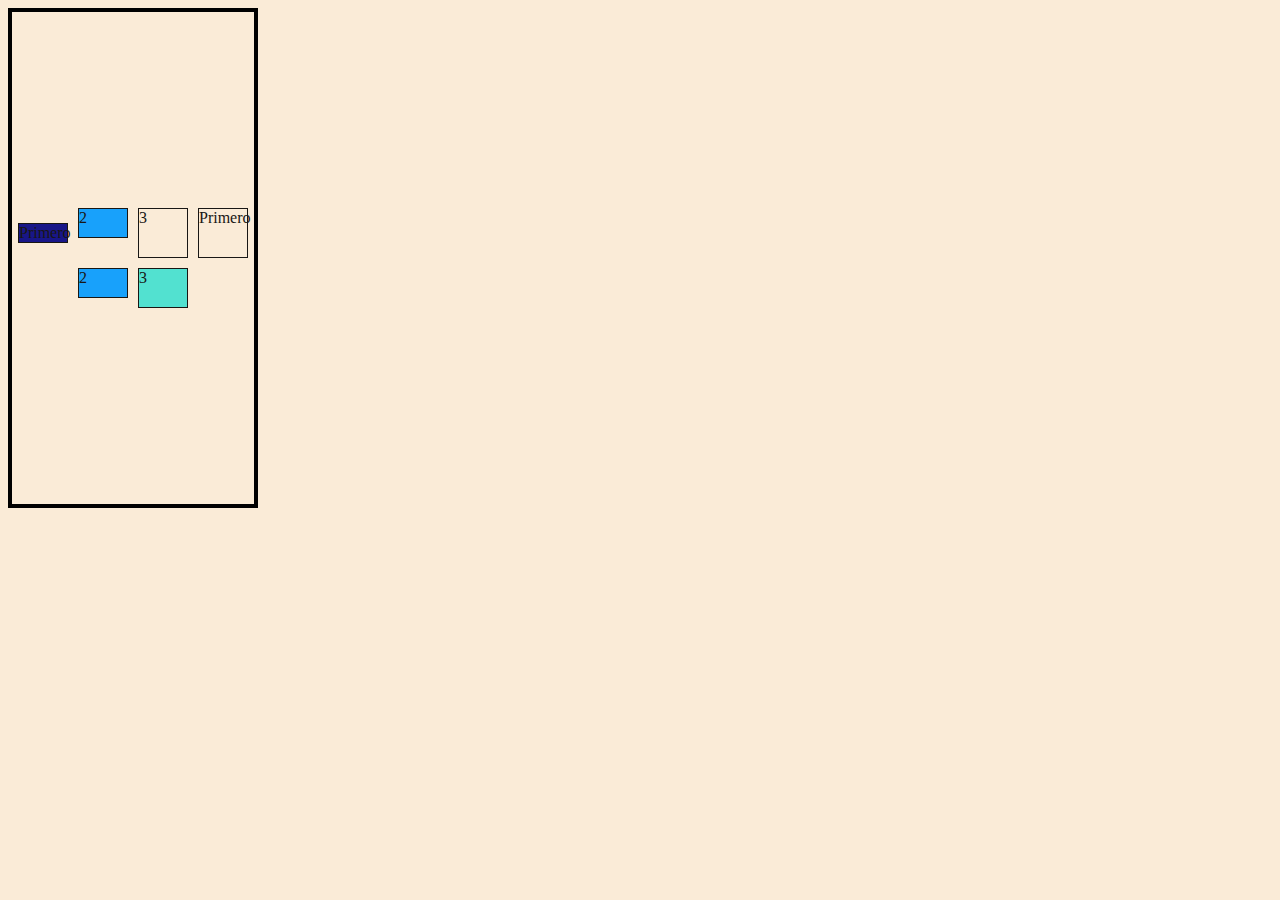
<file: flex.html>
<!DOCTYPE html>
<html lang="en">

<head>
  <meta charset="UTF-8">
  <meta name="viewport" content="width=device-width, initial-scale=1.0">
  <title>Flex CSS</title>
  <link rel="stylesheet" href="flex.css">
</head>

<body>
  <section class="parent">
    <div class="item">
      Primero
    </div>
    <div class="item">
      2
    </div>
    <div class="item">
      3
    </div>
    <div class="item">
      Primero
    </div>
    <div class="item">
      2
    </div>
    <div class="item">
      3
    </div>
  </section>
</body>

</html>
</file>
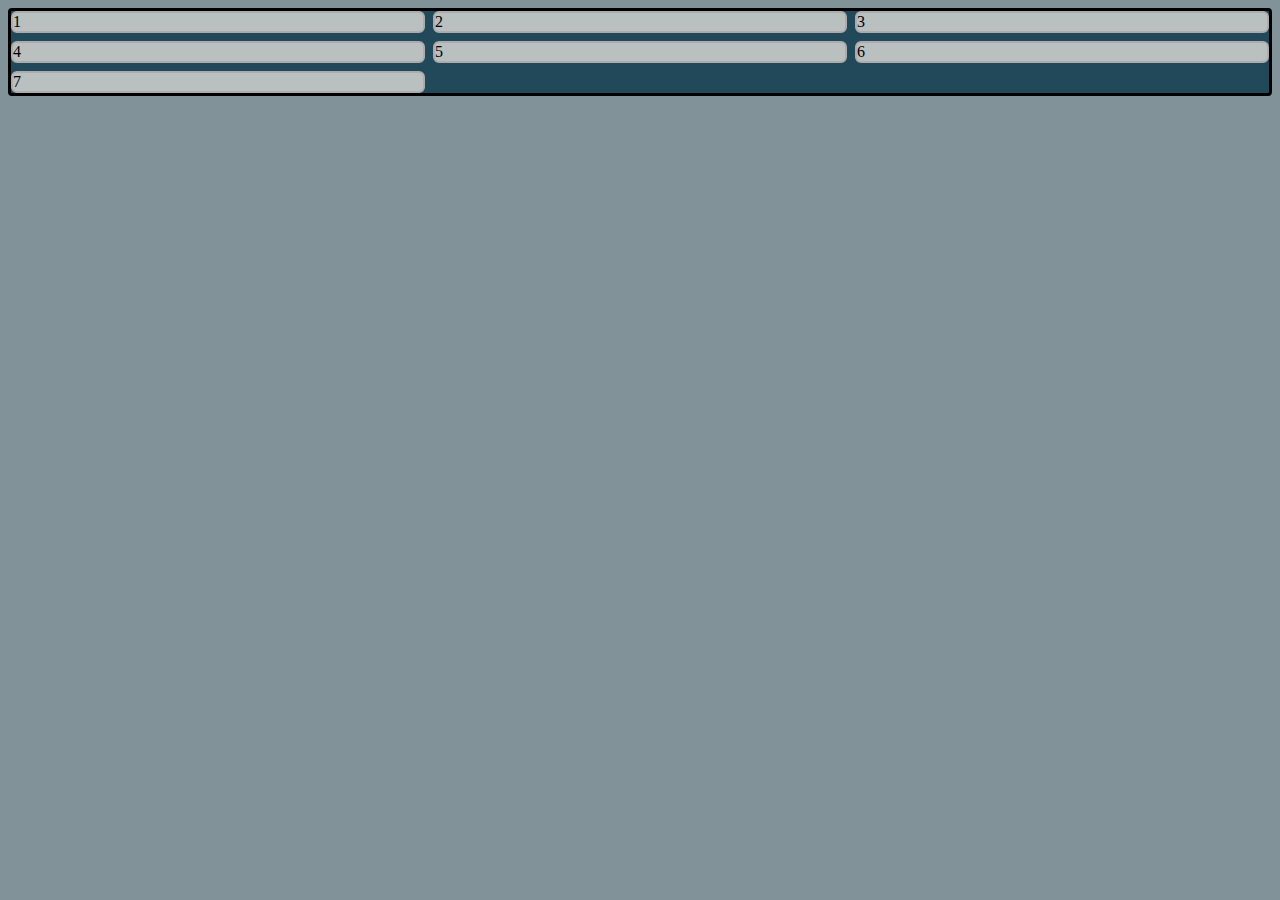
<file: grid.html>
<!DOCTYPE html>
<html lang="en">

<head>
  <meta charset="UTF-8">
  <meta name="viewport" content="width=device-width, initial-scale=1.0">
  <title>Grid en CSS</title>
  <link rel="stylesheet" href="grid.css">
</head>

<body>
  <section class="container">
    <div>1
    </div>
    <div>2</div>
    <div>3</div>
    <div>4</div>
    <div>5</div>
    <div>6</div>
    <div>7</div>
  </section>
</body>

</html>
</file>
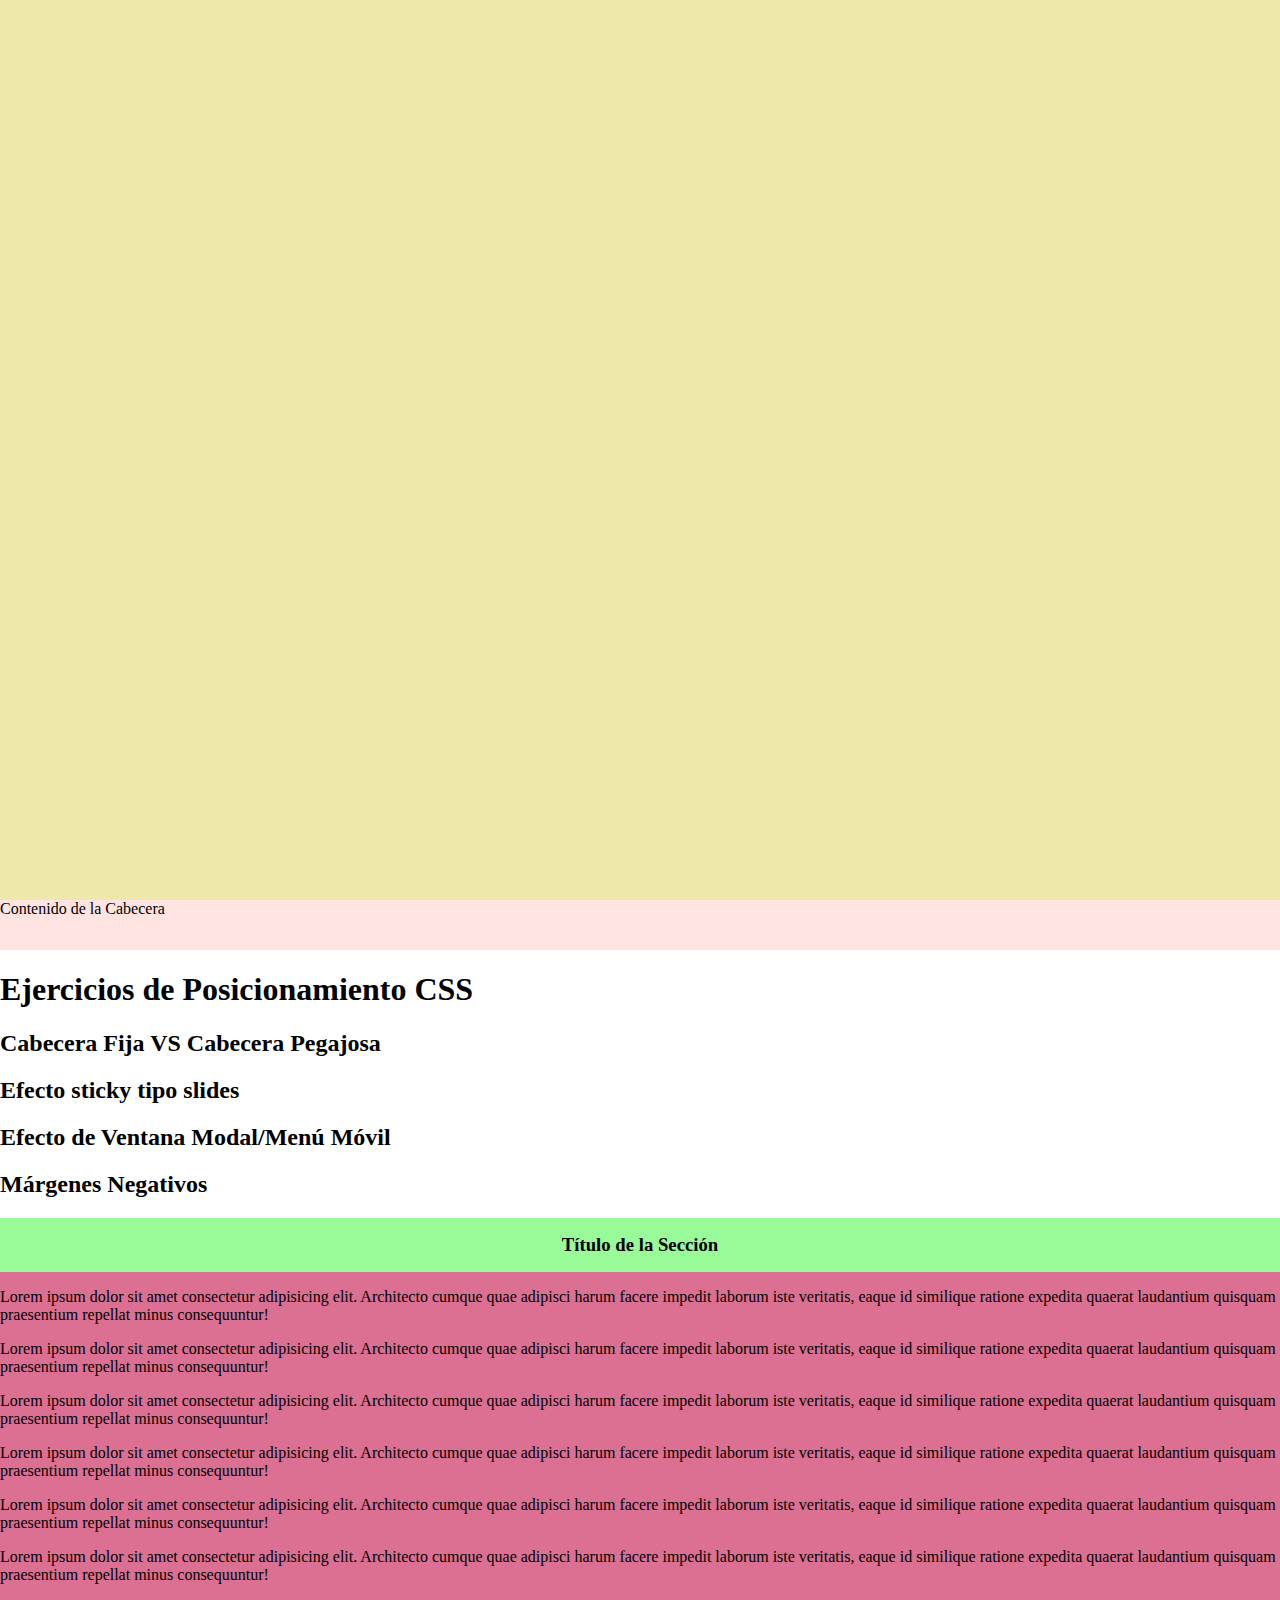
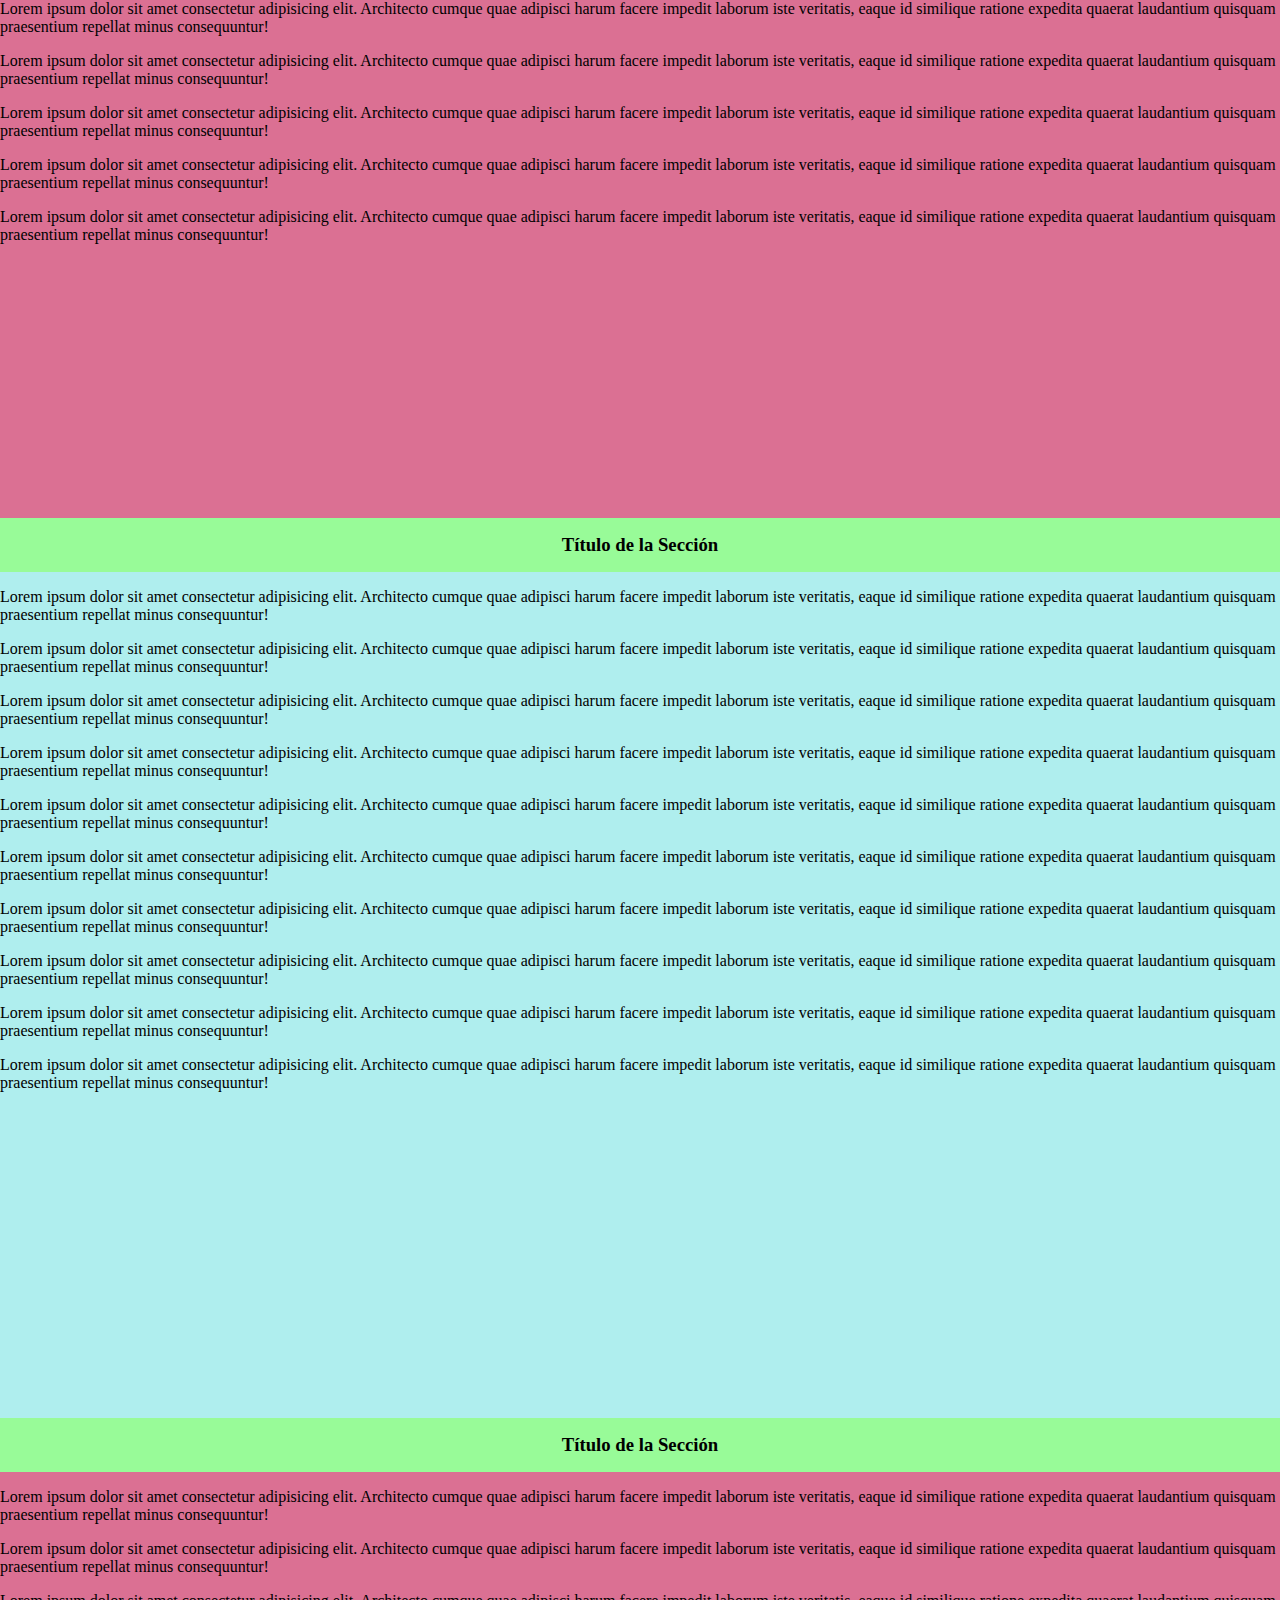
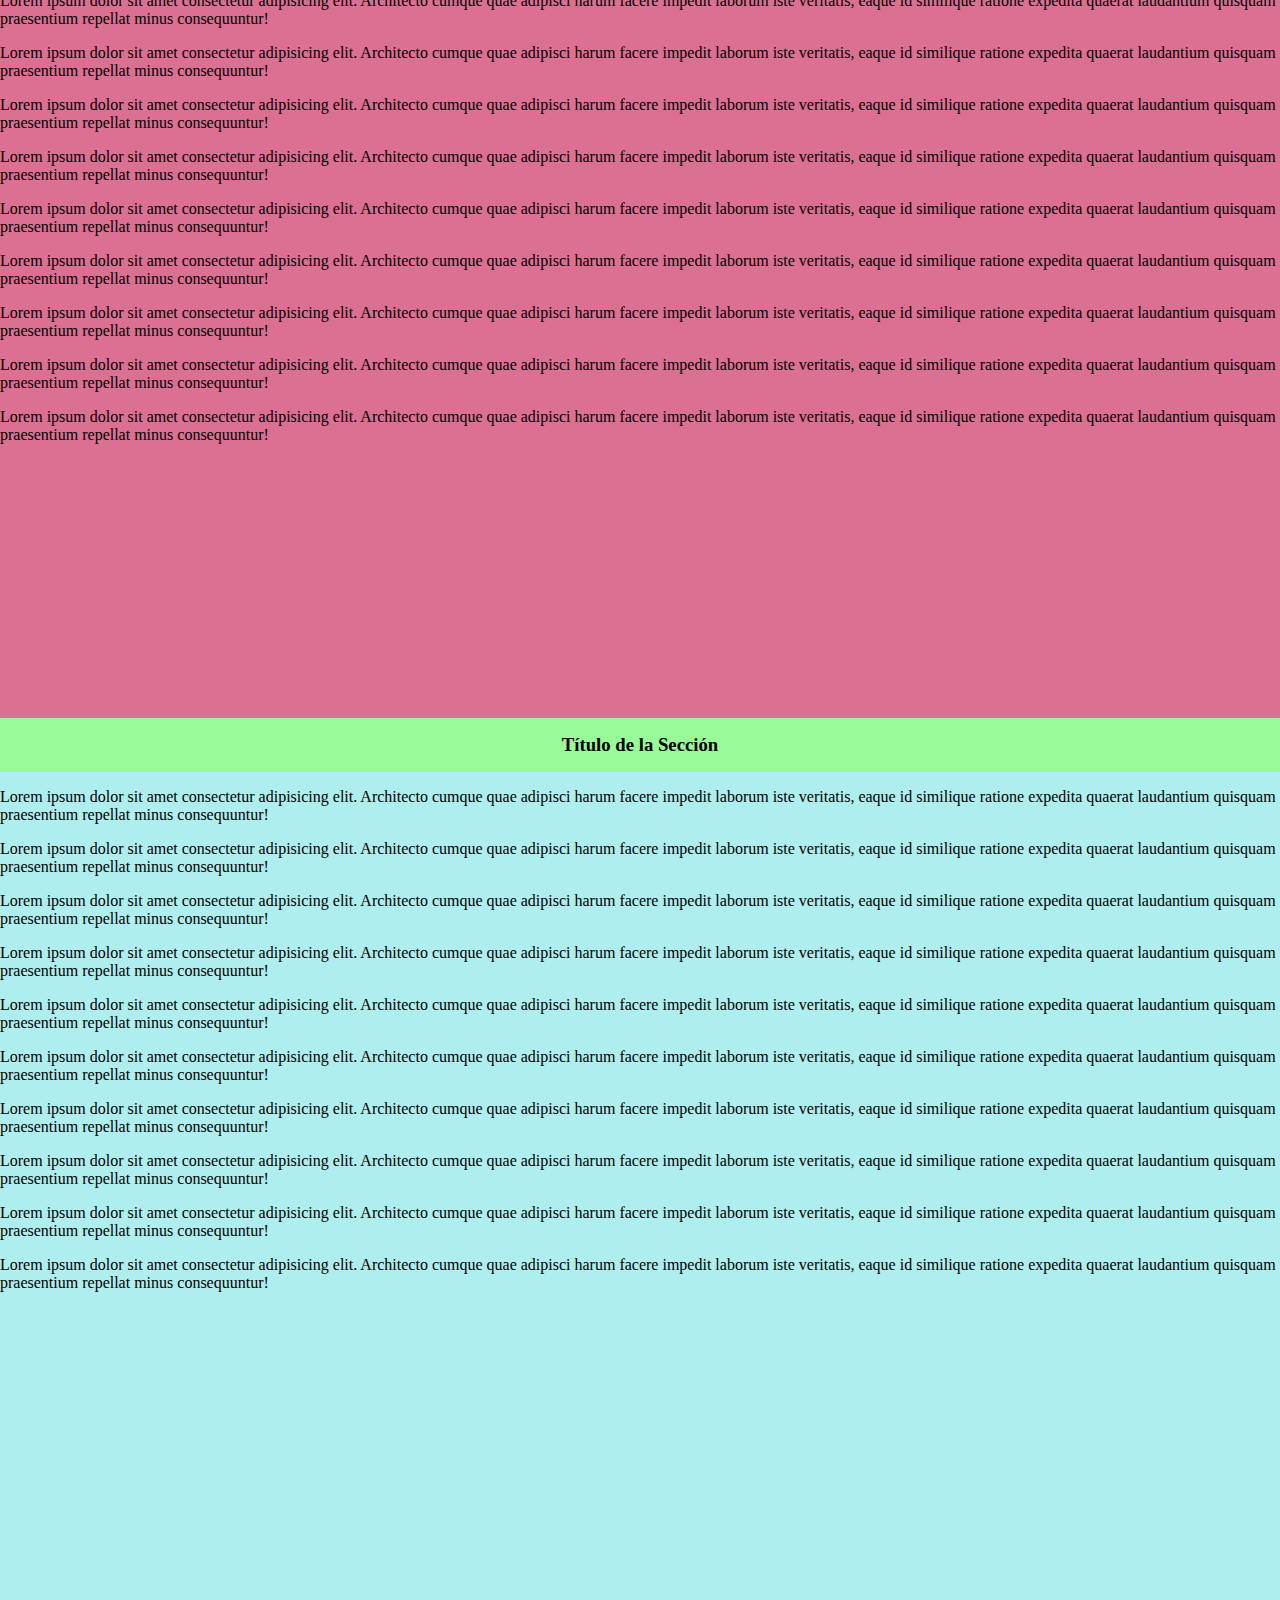
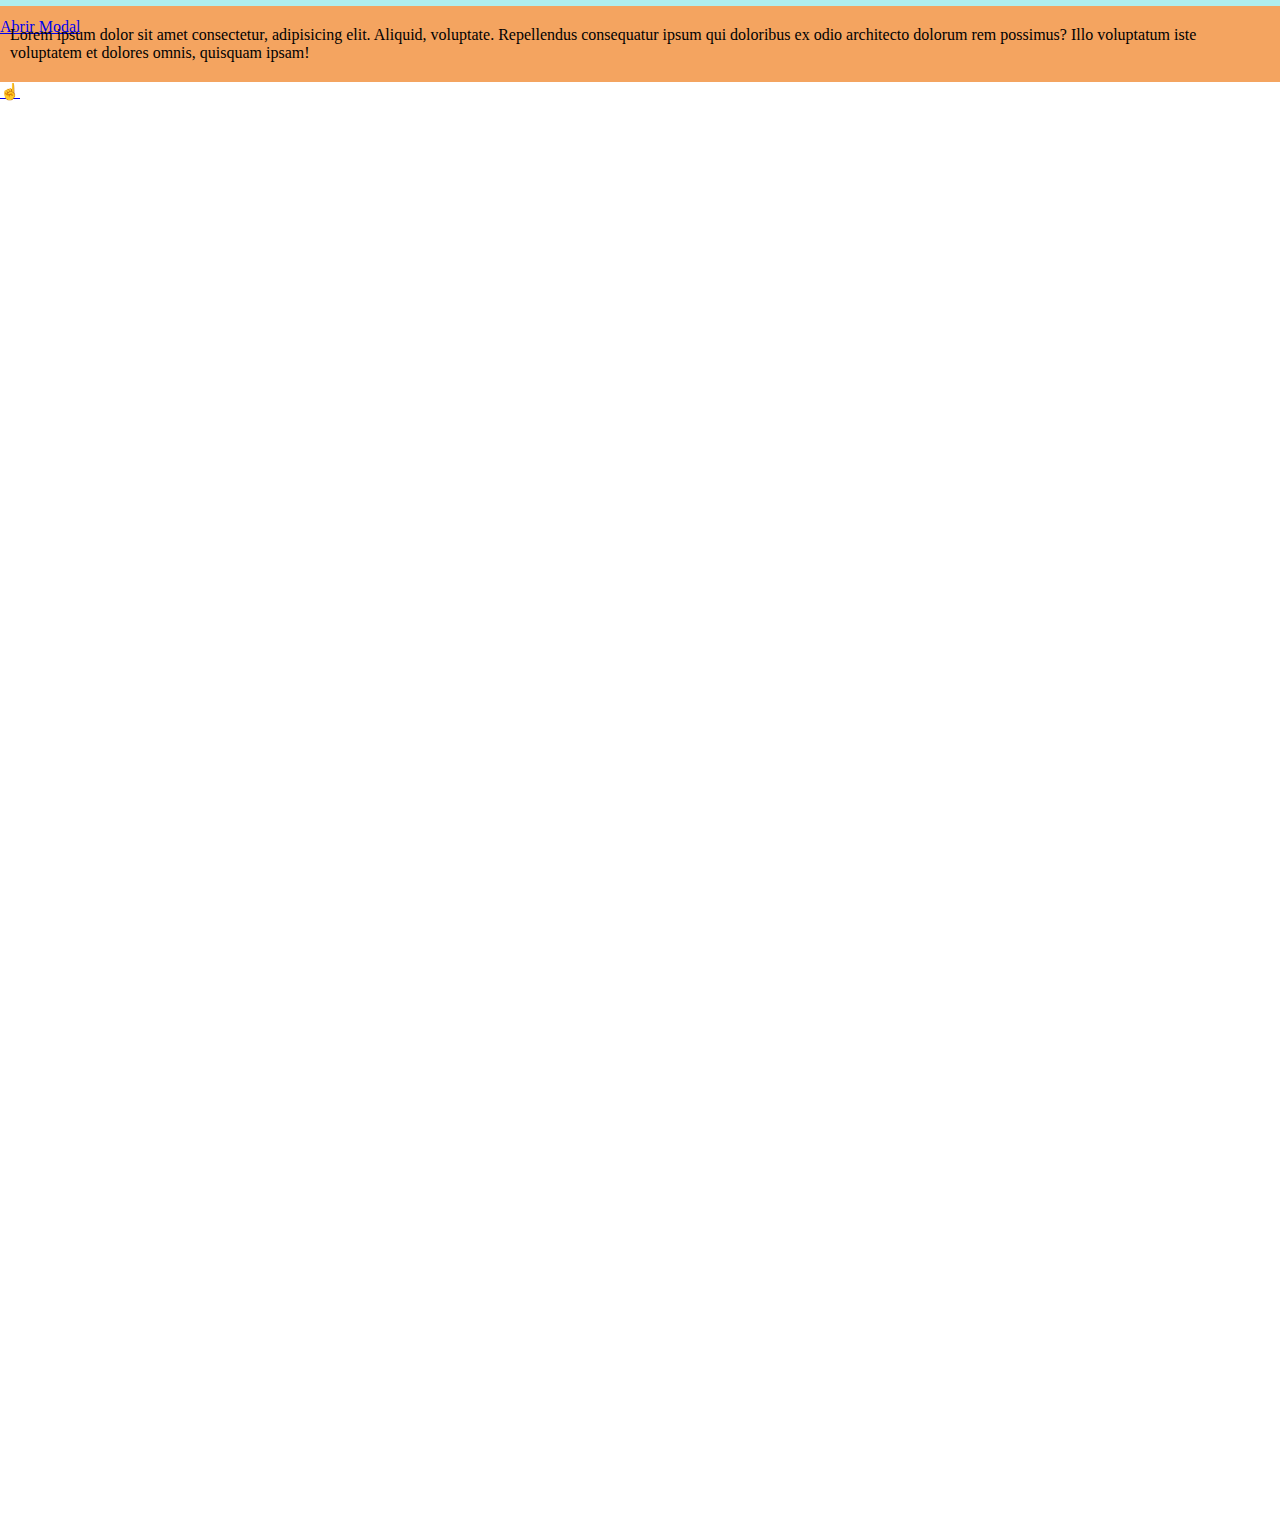
<file: positions-examples.html>
<!DOCTYPE html>
<html lang="en">
  <head>
    <meta charset="UTF-8" />
    <meta name="viewport" content="width=device-width, initial-scale=1.0" />
    <title>Ejercicios de Posicionamiento CSS</title>
    <link rel="stylesheet" href="positions-examples.css" />
  </head>
  <body>
    <div class="hero-image"></div>
    <header class="header sticky-top">
      <div>Contenido de la Cabecera</div>
    </header>
    <h1>Ejercicios de Posicionamiento CSS</h1>
    <h2>Cabecera Fija VS Cabecera Pegajosa</h2>
    <h2>Efecto sticky tipo slides</h2>
    <h2>Efecto de Ventana Modal/Menú Móvil</h2>
    <h2>Márgenes Negativos</h2>
    <section class="slides">
      <article class="slide">
        <h3 class="slide-title">Título de la Sección</h3>
        <div class="slide-content">
          <p>
            Lorem ipsum dolor sit amet consectetur adipisicing elit. Architecto
            cumque quae adipisci harum facere impedit laborum iste veritatis,
            eaque id similique ratione expedita quaerat laudantium quisquam
            praesentium repellat minus consequuntur!
          </p>
          <p>
            Lorem ipsum dolor sit amet consectetur adipisicing elit. Architecto
            cumque quae adipisci harum facere impedit laborum iste veritatis,
            eaque id similique ratione expedita quaerat laudantium quisquam
            praesentium repellat minus consequuntur!
          </p>
          <p>
            Lorem ipsum dolor sit amet consectetur adipisicing elit. Architecto
            cumque quae adipisci harum facere impedit laborum iste veritatis,
            eaque id similique ratione expedita quaerat laudantium quisquam
            praesentium repellat minus consequuntur!
          </p>
          <p>
            Lorem ipsum dolor sit amet consectetur adipisicing elit. Architecto
            cumque quae adipisci harum facere impedit laborum iste veritatis,
            eaque id similique ratione expedita quaerat laudantium quisquam
            praesentium repellat minus consequuntur!
          </p>
          <p>
            Lorem ipsum dolor sit amet consectetur adipisicing elit. Architecto
            cumque quae adipisci harum facere impedit laborum iste veritatis,
            eaque id similique ratione expedita quaerat laudantium quisquam
            praesentium repellat minus consequuntur!
          </p>
          <p>
            Lorem ipsum dolor sit amet consectetur adipisicing elit. Architecto
            cumque quae adipisci harum facere impedit laborum iste veritatis,
            eaque id similique ratione expedita quaerat laudantium quisquam
            praesentium repellat minus consequuntur!
          </p>
          <p>
            Lorem ipsum dolor sit amet consectetur adipisicing elit. Architecto
            cumque quae adipisci harum facere impedit laborum iste veritatis,
            eaque id similique ratione expedita quaerat laudantium quisquam
            praesentium repellat minus consequuntur!
          </p>
          <p>
            Lorem ipsum dolor sit amet consectetur adipisicing elit. Architecto
            cumque quae adipisci harum facere impedit laborum iste veritatis,
            eaque id similique ratione expedita quaerat laudantium quisquam
            praesentium repellat minus consequuntur!
          </p>
          <p>
            Lorem ipsum dolor sit amet consectetur adipisicing elit. Architecto
            cumque quae adipisci harum facere impedit laborum iste veritatis,
            eaque id similique ratione expedita quaerat laudantium quisquam
            praesentium repellat minus consequuntur!
          </p>
          <p>
            Lorem ipsum dolor sit amet consectetur adipisicing elit. Architecto
            cumque quae adipisci harum facere impedit laborum iste veritatis,
            eaque id similique ratione expedita quaerat laudantium quisquam
            praesentium repellat minus consequuntur!
          </p>
          <p>
            Lorem ipsum dolor sit amet consectetur adipisicing elit. Architecto
            cumque quae adipisci harum facere impedit laborum iste veritatis,
            eaque id similique ratione expedita quaerat laudantium quisquam
            praesentium repellat minus consequuntur!
          </p>
        </div>
      </article>
      <article class="slide">
        <h3 class="slide-title">Título de la Sección</h3>
        <div class="slide-content">
          <p>
            Lorem ipsum dolor sit amet consectetur adipisicing elit. Architecto
            cumque quae adipisci harum facere impedit laborum iste veritatis,
            eaque id similique ratione expedita quaerat laudantium quisquam
            praesentium repellat minus consequuntur!
          </p>
          <p>
            Lorem ipsum dolor sit amet consectetur adipisicing elit. Architecto
            cumque quae adipisci harum facere impedit laborum iste veritatis,
            eaque id similique ratione expedita quaerat laudantium quisquam
            praesentium repellat minus consequuntur!
          </p>
          <p>
            Lorem ipsum dolor sit amet consectetur adipisicing elit. Architecto
            cumque quae adipisci harum facere impedit laborum iste veritatis,
            eaque id similique ratione expedita quaerat laudantium quisquam
            praesentium repellat minus consequuntur!
          </p>
          <p>
            Lorem ipsum dolor sit amet consectetur adipisicing elit. Architecto
            cumque quae adipisci harum facere impedit laborum iste veritatis,
            eaque id similique ratione expedita quaerat laudantium quisquam
            praesentium repellat minus consequuntur!
          </p>
          <p>
            Lorem ipsum dolor sit amet consectetur adipisicing elit. Architecto
            cumque quae adipisci harum facere impedit laborum iste veritatis,
            eaque id similique ratione expedita quaerat laudantium quisquam
            praesentium repellat minus consequuntur!
          </p>
          <p>
            Lorem ipsum dolor sit amet consectetur adipisicing elit. Architecto
            cumque quae adipisci harum facere impedit laborum iste veritatis,
            eaque id similique ratione expedita quaerat laudantium quisquam
            praesentium repellat minus consequuntur!
          </p>
          <p>
            Lorem ipsum dolor sit amet consectetur adipisicing elit. Architecto
            cumque quae adipisci harum facere impedit laborum iste veritatis,
            eaque id similique ratione expedita quaerat laudantium quisquam
            praesentium repellat minus consequuntur!
          </p>
          <p>
            Lorem ipsum dolor sit amet consectetur adipisicing elit. Architecto
            cumque quae adipisci harum facere impedit laborum iste veritatis,
            eaque id similique ratione expedita quaerat laudantium quisquam
            praesentium repellat minus consequuntur!
          </p>
          <p>
            Lorem ipsum dolor sit amet consectetur adipisicing elit. Architecto
            cumque quae adipisci harum facere impedit laborum iste veritatis,
            eaque id similique ratione expedita quaerat laudantium quisquam
            praesentium repellat minus consequuntur!
          </p>
          <p>
            Lorem ipsum dolor sit amet consectetur adipisicing elit. Architecto
            cumque quae adipisci harum facere impedit laborum iste veritatis,
            eaque id similique ratione expedita quaerat laudantium quisquam
            praesentium repellat minus consequuntur!
          </p>
        </div>
      </article>
      <article class="slide">
        <h3 class="slide-title">Título de la Sección</h3>
        <div class="slide-content">
          <p>
            Lorem ipsum dolor sit amet consectetur adipisicing elit. Architecto
            cumque quae adipisci harum facere impedit laborum iste veritatis,
            eaque id similique ratione expedita quaerat laudantium quisquam
            praesentium repellat minus consequuntur!
          </p>
          <p>
            Lorem ipsum dolor sit amet consectetur adipisicing elit. Architecto
            cumque quae adipisci harum facere impedit laborum iste veritatis,
            eaque id similique ratione expedita quaerat laudantium quisquam
            praesentium repellat minus consequuntur!
          </p>
          <p>
            Lorem ipsum dolor sit amet consectetur adipisicing elit. Architecto
            cumque quae adipisci harum facere impedit laborum iste veritatis,
            eaque id similique ratione expedita quaerat laudantium quisquam
            praesentium repellat minus consequuntur!
          </p>
          <p>
            Lorem ipsum dolor sit amet consectetur adipisicing elit. Architecto
            cumque quae adipisci harum facere impedit laborum iste veritatis,
            eaque id similique ratione expedita quaerat laudantium quisquam
            praesentium repellat minus consequuntur!
          </p>
          <p>
            Lorem ipsum dolor sit amet consectetur adipisicing elit. Architecto
            cumque quae adipisci harum facere impedit laborum iste veritatis,
            eaque id similique ratione expedita quaerat laudantium quisquam
            praesentium repellat minus consequuntur!
          </p>
          <p>
            Lorem ipsum dolor sit amet consectetur adipisicing elit. Architecto
            cumque quae adipisci harum facere impedit laborum iste veritatis,
            eaque id similique ratione expedita quaerat laudantium quisquam
            praesentium repellat minus consequuntur!
          </p>
          <p>
            Lorem ipsum dolor sit amet consectetur adipisicing elit. Architecto
            cumque quae adipisci harum facere impedit laborum iste veritatis,
            eaque id similique ratione expedita quaerat laudantium quisquam
            praesentium repellat minus consequuntur!
          </p>
          <p>
            Lorem ipsum dolor sit amet consectetur adipisicing elit. Architecto
            cumque quae adipisci harum facere impedit laborum iste veritatis,
            eaque id similique ratione expedita quaerat laudantium quisquam
            praesentium repellat minus consequuntur!
          </p>
          <p>
            Lorem ipsum dolor sit amet consectetur adipisicing elit. Architecto
            cumque quae adipisci harum facere impedit laborum iste veritatis,
            eaque id similique ratione expedita quaerat laudantium quisquam
            praesentium repellat minus consequuntur!
          </p>
          <p>
            Lorem ipsum dolor sit amet consectetur adipisicing elit. Architecto
            cumque quae adipisci harum facere impedit laborum iste veritatis,
            eaque id similique ratione expedita quaerat laudantium quisquam
            praesentium repellat minus consequuntur!
          </p>
          <p>
            Lorem ipsum dolor sit amet consectetur adipisicing elit. Architecto
            cumque quae adipisci harum facere impedit laborum iste veritatis,
            eaque id similique ratione expedita quaerat laudantium quisquam
            praesentium repellat minus consequuntur!
          </p>
        </div>
      </article>
      <article class="slide">
        <h3 class="slide-title">Título de la Sección</h3>
        <div class="slide-content">
          <p>
            Lorem ipsum dolor sit amet consectetur adipisicing elit. Architecto
            cumque quae adipisci harum facere impedit laborum iste veritatis,
            eaque id similique ratione expedita quaerat laudantium quisquam
            praesentium repellat minus consequuntur!
          </p>
          <p>
            Lorem ipsum dolor sit amet consectetur adipisicing elit. Architecto
            cumque quae adipisci harum facere impedit laborum iste veritatis,
            eaque id similique ratione expedita quaerat laudantium quisquam
            praesentium repellat minus consequuntur!
          </p>
          <p>
            Lorem ipsum dolor sit amet consectetur adipisicing elit. Architecto
            cumque quae adipisci harum facere impedit laborum iste veritatis,
            eaque id similique ratione expedita quaerat laudantium quisquam
            praesentium repellat minus consequuntur!
          </p>
          <p>
            Lorem ipsum dolor sit amet consectetur adipisicing elit. Architecto
            cumque quae adipisci harum facere impedit laborum iste veritatis,
            eaque id similique ratione expedita quaerat laudantium quisquam
            praesentium repellat minus consequuntur!
          </p>
          <p>
            Lorem ipsum dolor sit amet consectetur adipisicing elit. Architecto
            cumque quae adipisci harum facere impedit laborum iste veritatis,
            eaque id similique ratione expedita quaerat laudantium quisquam
            praesentium repellat minus consequuntur!
          </p>
          <p>
            Lorem ipsum dolor sit amet consectetur adipisicing elit. Architecto
            cumque quae adipisci harum facere impedit laborum iste veritatis,
            eaque id similique ratione expedita quaerat laudantium quisquam
            praesentium repellat minus consequuntur!
          </p>
          <p>
            Lorem ipsum dolor sit amet consectetur adipisicing elit. Architecto
            cumque quae adipisci harum facere impedit laborum iste veritatis,
            eaque id similique ratione expedita quaerat laudantium quisquam
            praesentium repellat minus consequuntur!
          </p>
          <p>
            Lorem ipsum dolor sit amet consectetur adipisicing elit. Architecto
            cumque quae adipisci harum facere impedit laborum iste veritatis,
            eaque id similique ratione expedita quaerat laudantium quisquam
            praesentium repellat minus consequuntur!
          </p>
          <p>
            Lorem ipsum dolor sit amet consectetur adipisicing elit. Architecto
            cumque quae adipisci harum facere impedit laborum iste veritatis,
            eaque id similique ratione expedita quaerat laudantium quisquam
            praesentium repellat minus consequuntur!
          </p>
          <p>
            Lorem ipsum dolor sit amet consectetur adipisicing elit. Architecto
            cumque quae adipisci harum facere impedit laborum iste veritatis,
            eaque id similique ratione expedita quaerat laudantium quisquam
            praesentium repellat minus consequuntur!
          </p>
        </div>
      </article>
      <article id="modal-1" class="modal-window">
        <h3 class="modal title">Ventana Modal</h3>
        <div class="modal-content">
          <p>
            Lorem ipsum dolor sit amet consectetur adipisicing elit. Dolores
            numquam totam, mollitia qui molestias expedita quos blanditiis
            omnis, repudiandae sapiente ex ipsa cupiditate ad quisquam labore
            repellendus, obcaecati unde. Quo.
          </p>
          <p>
            Lorem ipsum dolor sit amet consectetur adipisicing elit. Impedit
            perspiciatis eligendi esse eos, mollitia vero voluptatum deleniti
            nulla cumque vel iste minus laudantium! Magnam temporibus odio, eum
            architecto beatae nostrum?
          </p>
          <p>
            Lorem ipsum, dolor sit amet consectetur adipisicing elit. Ullam
            corporis officia similique culpa, voluptatum aliquid eum, placeat
            illum neque eius modi ab deleniti exercitationem laudantium,
            repudiandae voluptatem mollitia praesentium voluptates.
          </p>
        </div>
        <a href="#cerrar">Cerrar Modal</a>
      </article>
      <a href="#modal-1" class="modal-link">Abrir Modal</a>
    </section>
    <div class="box">
      Lorem ipsum dolor sit amet consectetur, adipisicing elit. Aliquid,
      voluptate. Repellendus consequatur ipsum qui doloribus ex odio architecto
      dolorum rem possimus? Illo voluptatum iste voluptatem et dolores omnis,
      quisquam ipsam!
    </div>
    <a href="index.html#temario-css">☝️</a>
    <br /><br /><br /><br /><br /><br /><br /><br /><br /><br /><br /><br /><br /><br /><br /><br /><br /><br /><br /><br /><br /><br /><br /><br /><br /><br /><br /><br /><br /><br /><br /><br /><br /><br /><br /><br /><br /><br /><br /><br /><br /><br /><br /><br /><br /><br /><br /><br /><br /><br />
    <br /><br /><br /><br /><br /><br /><br /><br /><br /><br /><br /><br /><br /><br /><br /><br /><br /><br /><br /><br /><br /><br /><br /><br /><br /><br /><br /><br /><br /><br />
  </body>
</html>
</file>
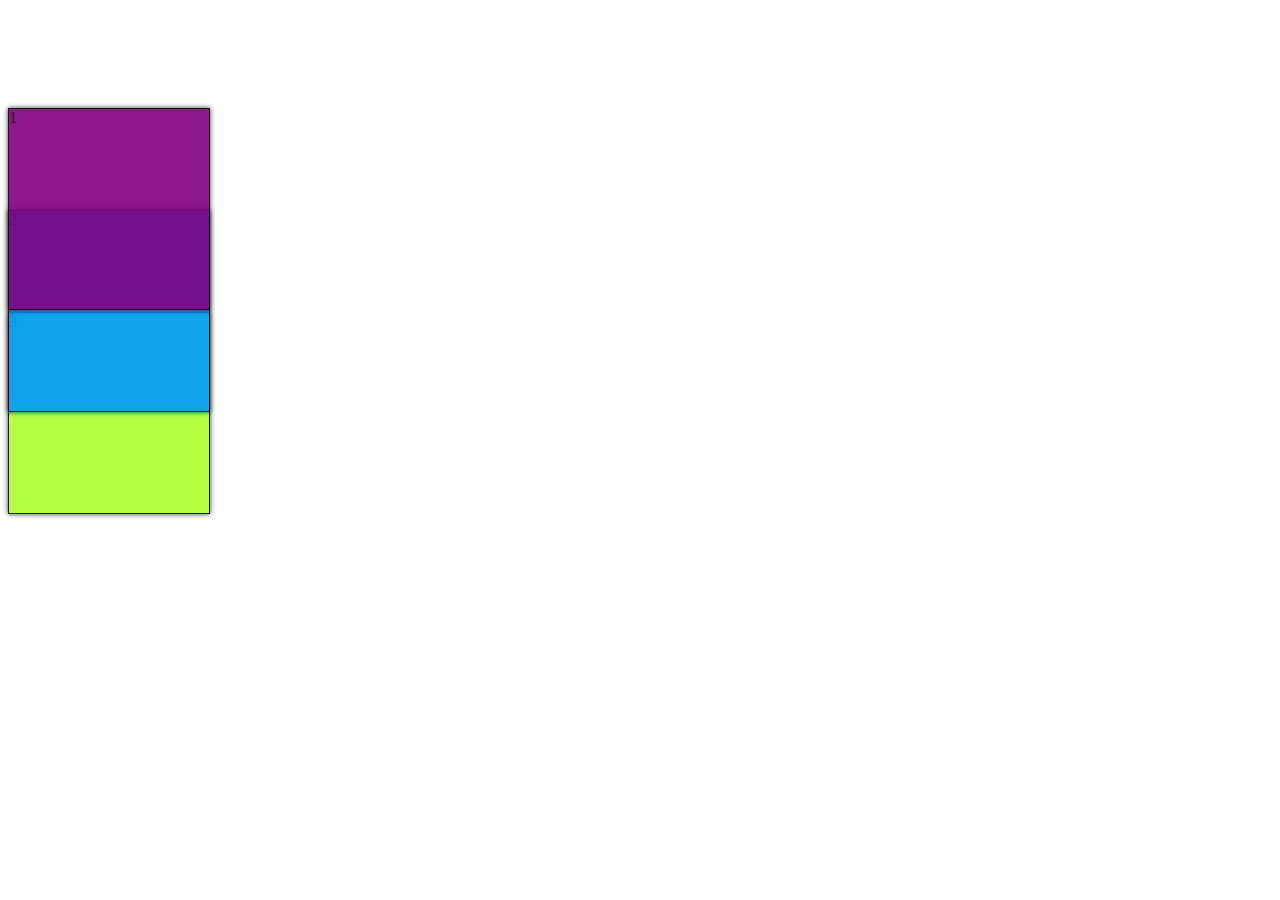
<file: positions.html>
<!DOCTYPE html>
<html lang="en">

<head>
  <meta charset="UTF-8">
  <meta name="viewport" content="width=device-width, initial-scale=1.0">
  <title>CSS Flexbox</title>
  <link rel="stylesheet" href="positions.css">
</head>

<body>
  <!--<section class="content">
    <div class="container-1">container</div>
  </section>
  <section class="parent">
    <div class="container-2">
      container
    </div>
  </section>
  <section class="parent">
    <div class="container-2">
      container
    </div>
  </section>-->
  <section z-index>
    <div>1</div>
    <div>2</div>
    <div>3</div>
  </section>
</body>

</html>
</file>
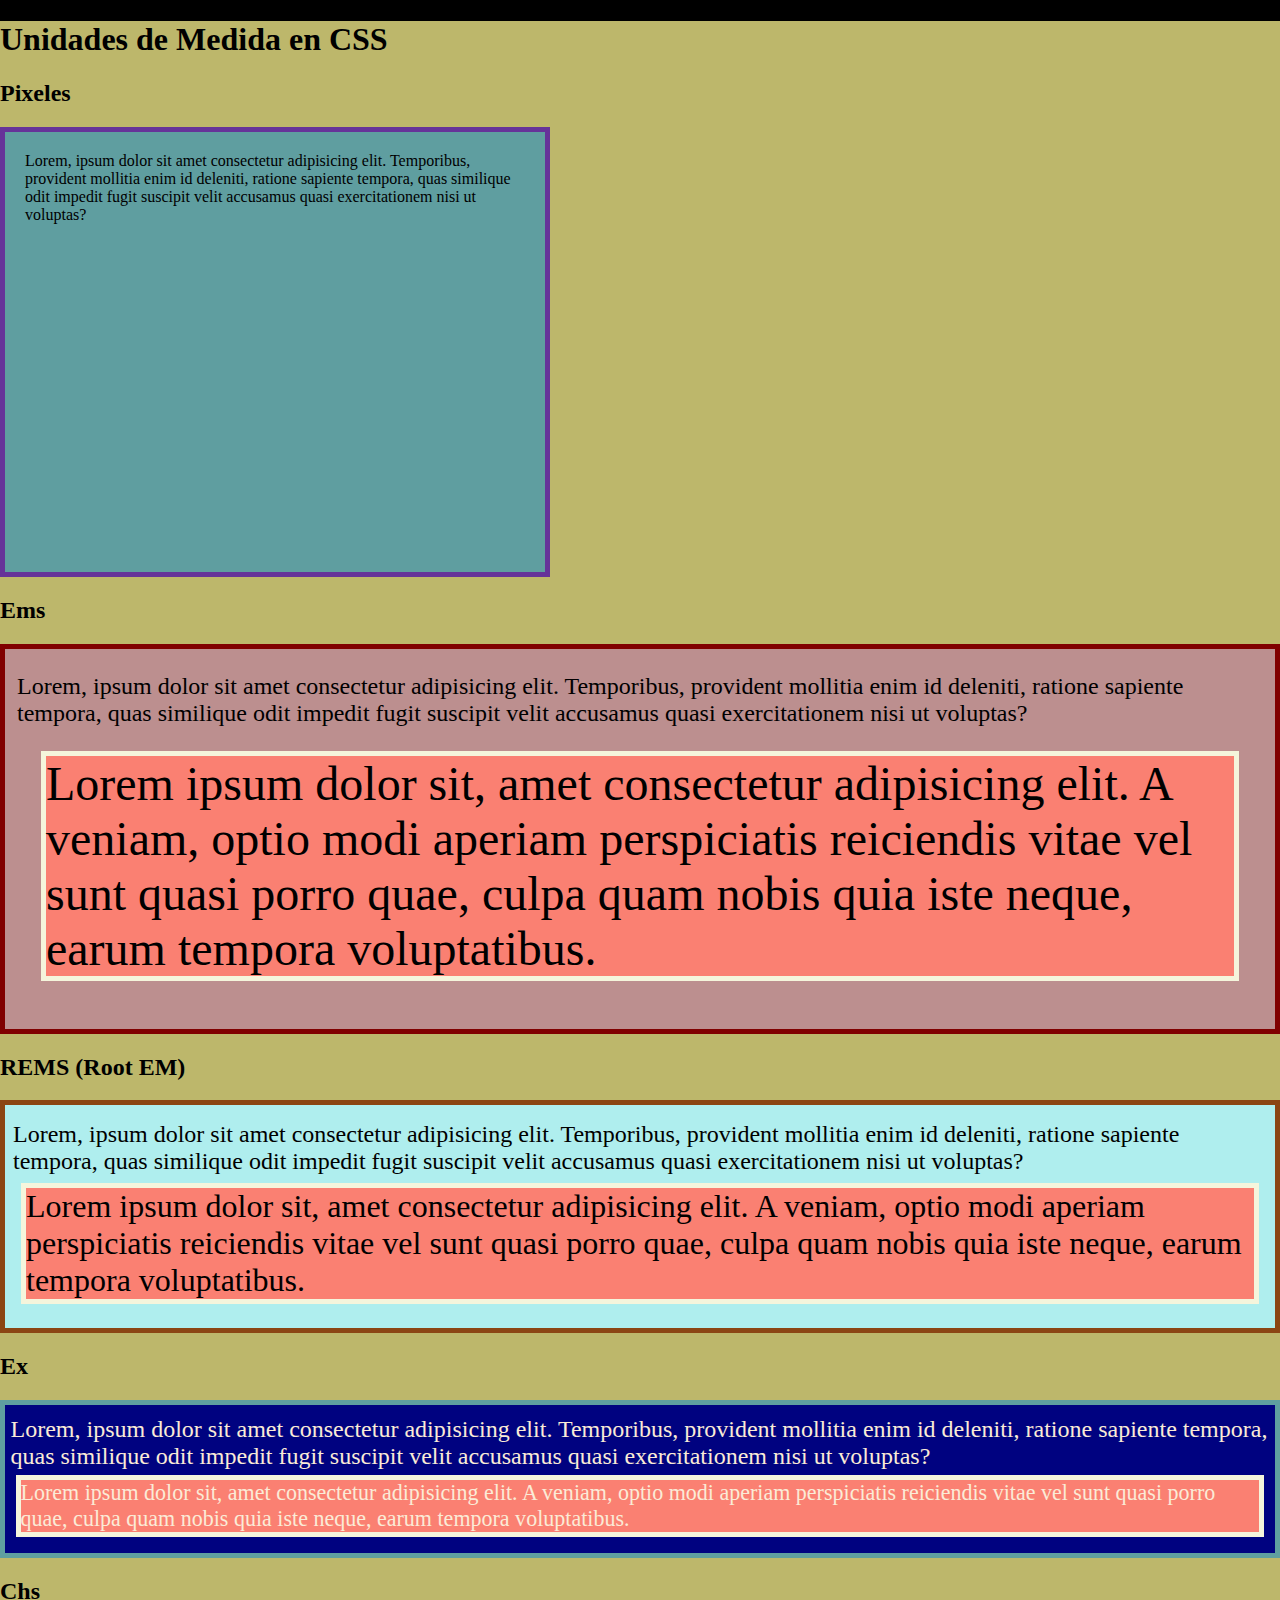
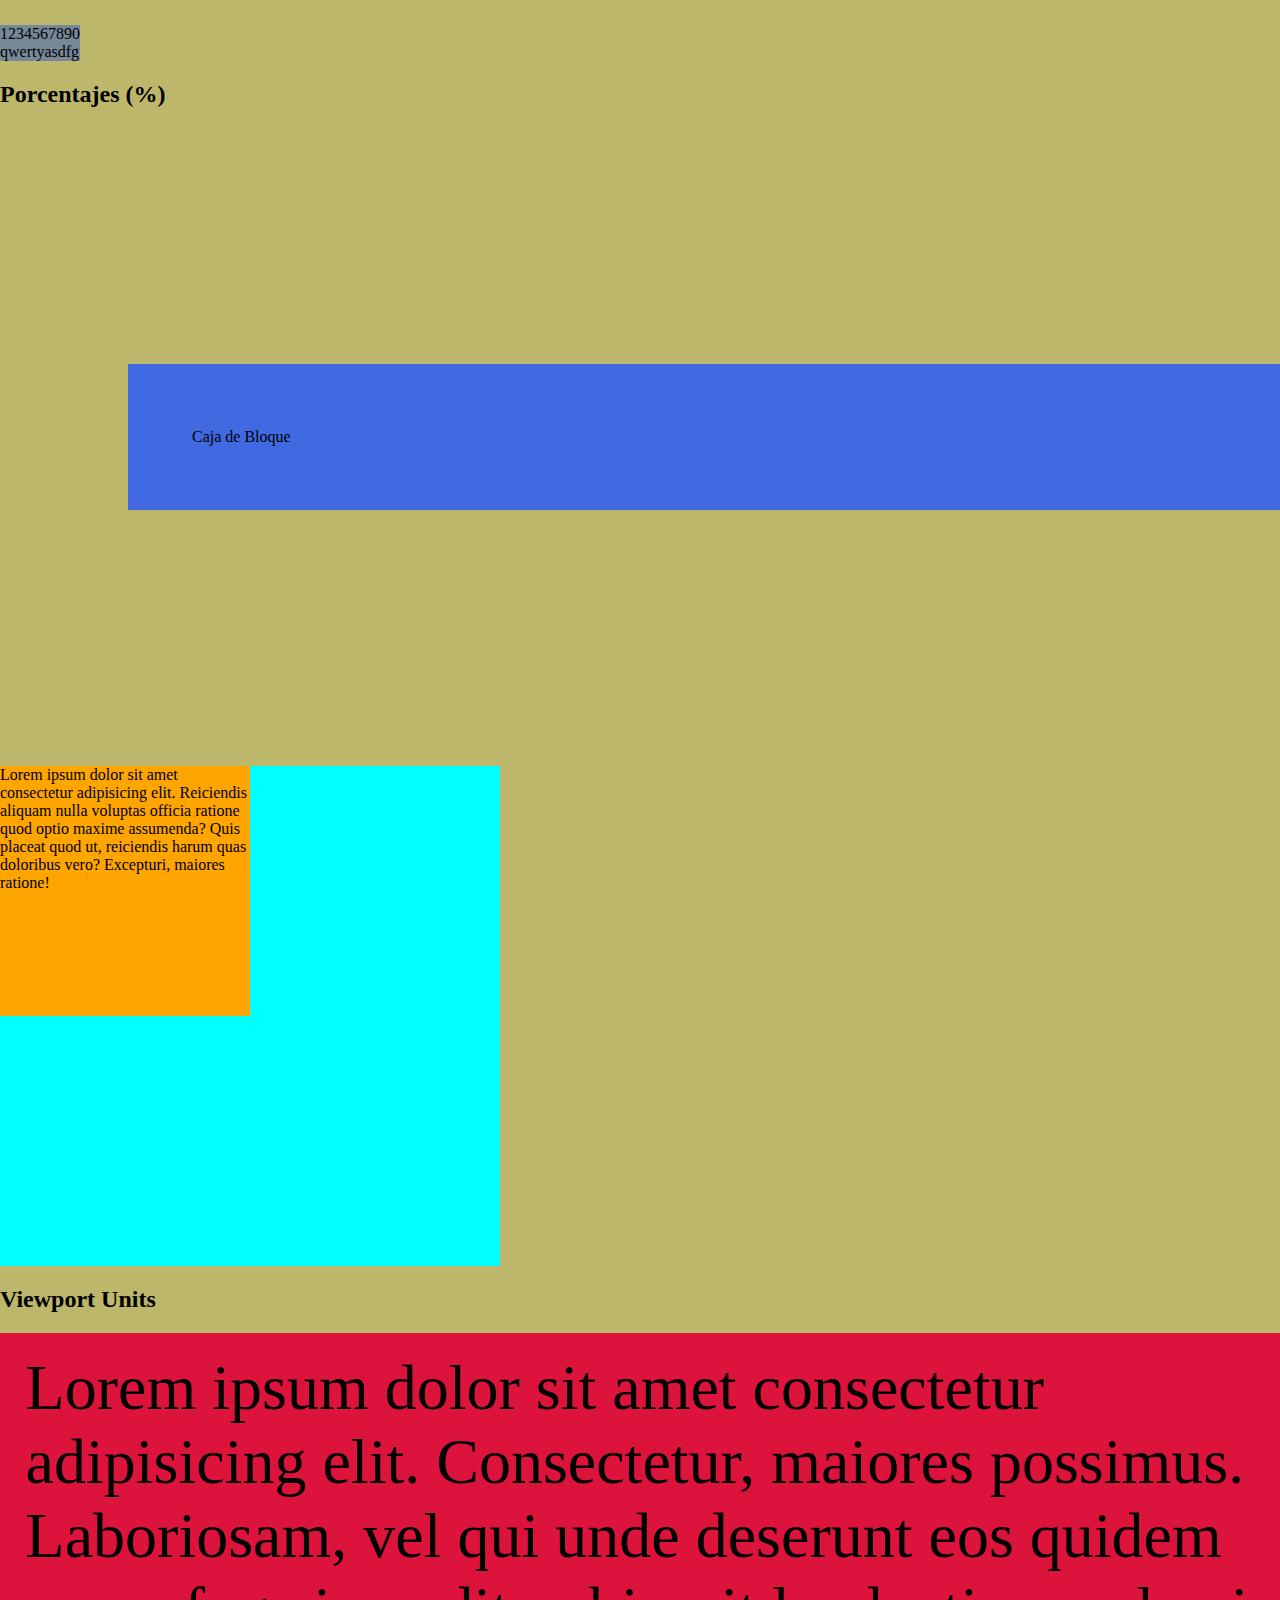
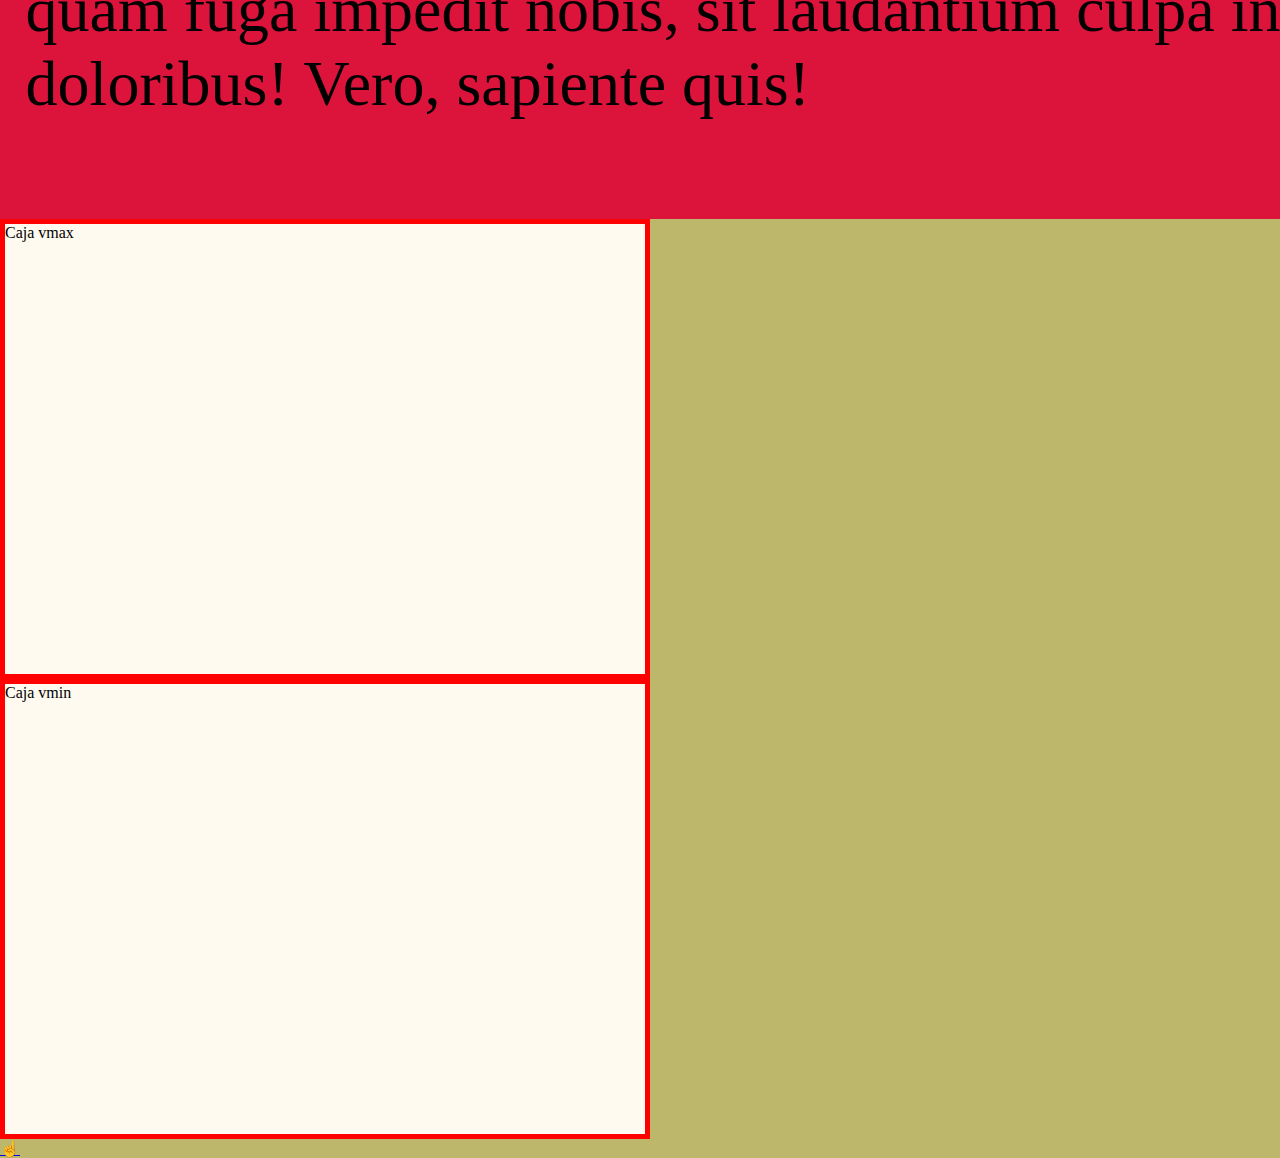
<file: units.html>
<!DOCTYPE html>
<html lang="en">
  <head>
    <meta charset="UTF-8" />
    <meta name="viewport" content="width=device-width, initial-scale=1.0" />
    <title>Unidades de Medida en CSS</title>
    <link rel="stylesheet" href="units.css" />
  </head>
  <body>
    <h1>Unidades de Medida en CSS</h1>
    <h2>Pixeles</h2>
    <div class="pixels">
      Lorem, ipsum dolor sit amet consectetur adipisicing elit. Temporibus,
      provident mollitia enim id deleniti, ratione sapiente tempora, quas
      similique odit impedit fugit suscipit velit accusamus quasi exercitationem
      nisi ut voluptas?
    </div>
    <h2>Ems</h2>
    <div class="ems">
      Lorem, ipsum dolor sit amet consectetur adipisicing elit. Temporibus,
      provident mollitia enim id deleniti, ratione sapiente tempora, quas
      similique odit impedit fugit suscipit velit accusamus quasi exercitationem
      nisi ut voluptas?
      <section class="em-child">
        Lorem ipsum dolor sit, amet consectetur adipisicing elit. A veniam,
        optio modi aperiam perspiciatis reiciendis vitae vel sunt quasi porro
        quae, culpa quam nobis quia iste neque, earum tempora voluptatibus.
      </section>
    </div>
    <h2>REMS (Root EM)</h2>
    <div class="rems">
      Lorem, ipsum dolor sit amet consectetur adipisicing elit. Temporibus,
      provident mollitia enim id deleniti, ratione sapiente tempora, quas
      similique odit impedit fugit suscipit velit accusamus quasi exercitationem
      nisi ut voluptas?
      <section class="rem-child">
        Lorem ipsum dolor sit, amet consectetur adipisicing elit. A veniam,
        optio modi aperiam perspiciatis reiciendis vitae vel sunt quasi porro
        quae, culpa quam nobis quia iste neque, earum tempora voluptatibus.
      </section>
    </div>
    <h2>Ex</h2>
    <div class="ex">
      Lorem, ipsum dolor sit amet consectetur adipisicing elit. Temporibus,
      provident mollitia enim id deleniti, ratione sapiente tempora, quas
      similique odit impedit fugit suscipit velit accusamus quasi exercitationem
      nisi ut voluptas?
      <section class="ex-child">
        Lorem ipsum dolor sit, amet consectetur adipisicing elit. A veniam,
        optio modi aperiam perspiciatis reiciendis vitae vel sunt quasi porro
        quae, culpa quam nobis quia iste neque, earum tempora voluptatibus.
      </section>
    </div>
    <h2>Chs</h2>
    <div class="ch">1234567890</div>
    <div class="ch">qwertyasdfg</div>
    <h2>Porcentajes (%)</h2>
    <div class="percentages">Caja de Bloque</div>
    <div class="height-parent">
      <section class="height-child">
        Lorem ipsum dolor sit amet consectetur adipisicing elit. Reiciendis
        aliquam nulla voluptas officia ratione quod optio maxime assumenda? Quis
        placeat quod ut, reiciendis harum quas doloribus vero? Excepturi,
        maiores ratione!
      </section>
    </div>
    <!--<span class="percentages"> Caja de Línea </span>-->
    <h2>Viewport Units</h2>
    <section>
      <div class="viewport">
        Lorem ipsum dolor sit amet consectetur adipisicing elit. Consectetur,
        maiores possimus. Laboriosam, vel qui unde deserunt eos quidem quam fuga
        impedit nobis, sit laudantium culpa in doloribus! Vero, sapiente quis!
      </div>
    </section>
    <div class="vmax">Caja vmax</div>
    <div class="vmin">Caja vmin</div>
    <a href="index.html#temario-css">☝️</a>
  </body>
</html>
</file>
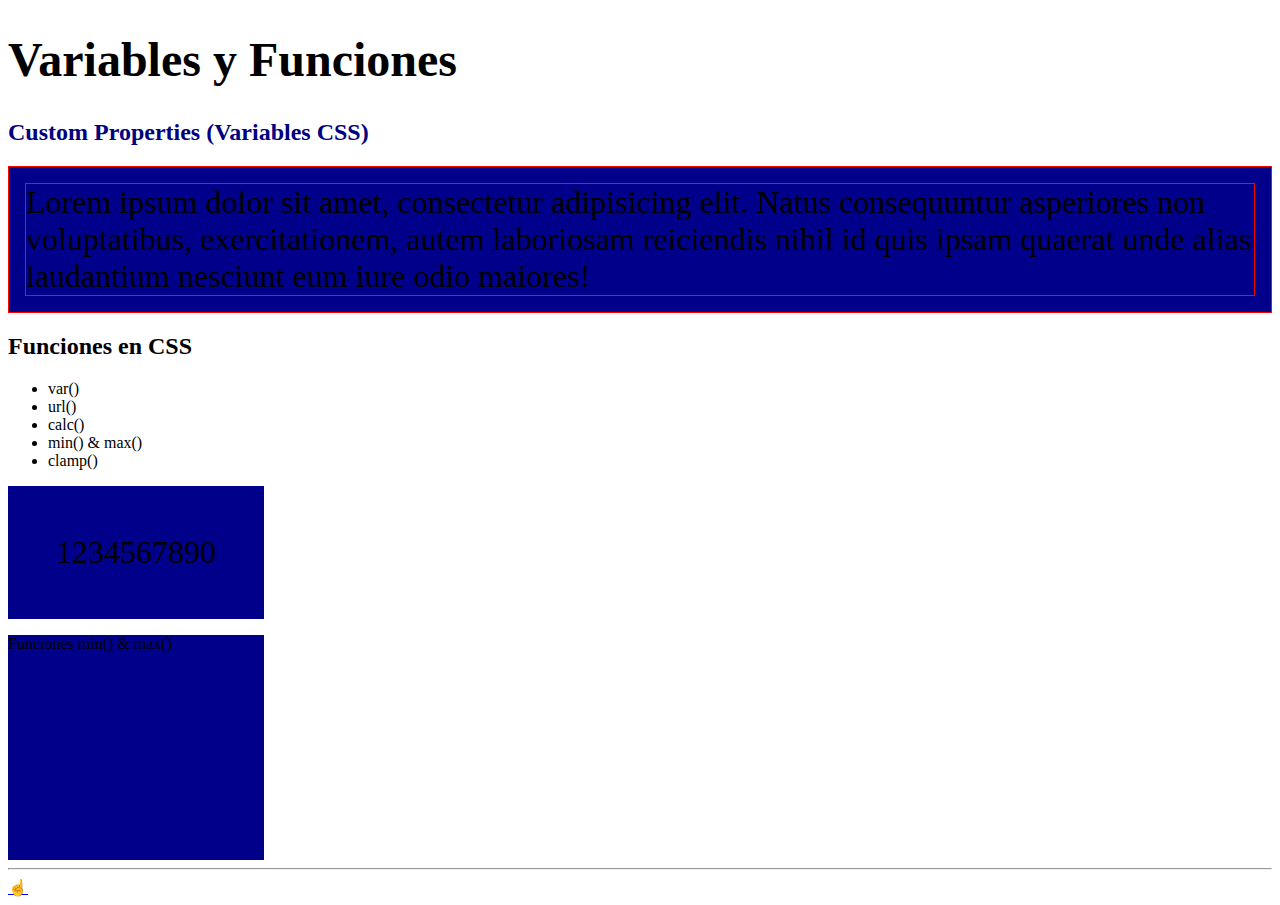
<file: variables-functions.html>
<!DOCTYPE html>
<html lang="en">
  <head>
    <meta charset="UTF-8" />
    <meta name="viewport" content="width=device-width, initial-scale=1.0" />
    <title>Variables y Funciones</title>
    <link rel="stylesheet" href="variables-functions.css" />
  </head>
  <body>
    <h1>Variables y Funciones</h1>
    <h2 class="title-props">Custom Properties (Variables CSS)</h2>
    <article class="custom-props-1">
      <section class="custom-props-2" style="--border-color: red">
        <div class="custom-props-3">
          Lorem ipsum dolor sit amet, consectetur adipisicing elit. Natus
          consequuntur asperiores non voluptatibus, exercitationem, autem
          laboriosam reiciendis nihil id quis ipsam quaerat unde alias
          laudantium nesciunt eum iure odio maiores!
        </div>
      </section>
    </article>
    <h2>Funciones en CSS</h2>
    <ul>
      <li>var()</li>
      <li>url()</li>
      <li>calc()</li>
      <li>min() & max()</li>
      <li>clamp()</li>
    </ul>
    <div class="ch-10">1234567890</div>
    <div class="min-max">Funciones min() & max()</div>
    <hr />
    <a href="index.html#temario-css">☝️</a>
  </body>
</html>
</file>
<file: borders-outlines.css>
.border-radius {
  background-color: black;
  margin: 2rem auto;
  width: 400px;
  height: 400px;
  border: thick solid red;
  border-radius: 1rem;
  border-top-left-radius: 3rem;
  border-top-right-radius: 4rem;
  border-bottom-right-radius: 2rem;
  border-bottom-left-radius: 5rem;
}

.border-radius-2 {
  background-color: black;
  margin: 2rem auto;
  width: 400px;
  height: 400px;
  border: thick solid red;
}
/*Borders outlines stylesheet file*/
</file>
<file: box-model.css>
/*
Modelo de Caja: Es la forma que CSS ve los elementos HTML y los ve como si fueran cajas con las siguientes propiedades:
1) El contenido (content): El contenido del elemento HTML, teniendo en cuenta sus dimensiones (widht & height)
2) El borde (border): Lo que delimita cada uno de los elementos HTML
3)El relleno (padding): Son las distancias internas (distancia del borde al contenido)
4) El margen (margin): Son las distancias externas (la distancia entre el elemento HTML y sus elementos hermanos o padres

Dentro del modelo de caja hay que considerar que una caja tendrá 4 lados:
1) Top
2) Right
3) Bottom
4) Left
*/

body {
  margin: 0px;
}

h1 {
  width: 400px;
  height: 200px;
  /*Propiedades short hands*/
  border-color: green;
  border-top-color: red;
  border-width: thin; /* thin - 1px, medium - 3px, thick - 5 px */
  border-style: solid;
  border: 2px dashed blue;
}

.caja-uno,
.caja-dos {
  background-color: chocolate;
  border: medium solid orange;

  /*
  Esto aplica para margin y padding
  1 valor = aplica a los 4 lados
  2 valores = primer valor es para arriba y abajo, segundo valor para derecha e izquierda
  3 valores = primer valor para arriba, el segundo para izquierda y derecha y el tercero es para abajo
  4 valores: arriba, derecha, abajo, izquierda
  */
  padding: 20px;
  margin: 20px;
  padding: 20px 40px;
  margin: 40px 20px;
  padding: 0 40px 20px;
  margin: 50px 30px 0;
  padding: 0 40px 20px 50px;
  margin: 100px 50px 30px 0;
}

/*
Caja de línea: 
-Ocupan el espacio necesario para mostrar su contenido
-No tienen dimensiones modificables(alto, ancho)
-Padding y margin solo empujan a los elementos adyacentes en horizontal, nunca en vertical
Caja de bloque
-Ocupan todo el ancho disponible, lo que genera saltos de línea
-Tienen dimensiones modificables (alto, ancho)
-No permiten otros elementos a su lado (aunque especifique un ancho, siguen ocupando todo el espacio disponible
*/
.caja-linea,
.caja-bloque {
  background-color: darkcyan;
  color: white;
  width: 500px;
  height: 250px;
  border: medium solid black;
  padding: 16px;
}

.caja-bloque {
  margin: 32px;
  display: block;
}

.caja-linea {
  margin: 48px;
  display: inline;
}

/*
Propiedad Display
inline
block
inline-block - se comporta como un elemento de línea pero acepta modificar sus dimensiones (ancho y alto)
none
table
list-item
flex
grid
*/

.caja-none,
.caja-linea-bloque,
.caja-hidden {
  background-color: darkolivegreen;
  color: white;
  width: 600px;
  height: 300px;
  border: medium solid black;
}

.caja-linea-bloque {
  display: inline-block;
}

.caja-none {
  display: none;
}

.caja-hidden {
  visibility: hidden;
}

.overflow {
  background-color: darkturquoise;
  width: 200px;
  height: 100px;
  overflow: visible;
  overflow: hidden;
  overflow: scroll;
  overflow: auto;
}

/*
Tamaño de Caja
*/

.box-sizing-content,
.box-sizing-border {
  background-color: deepskyblue;
  box-sizing: content-box;
  width: 500px;
  height: 250px;
  padding: 10px;
  border: thick solid black;
}
/*El tamaño de la caja es la sumatoria de todos los pixeles o la medida x de todos los varoles (widht + height + padding + border= Box size)*/

.box-sizing-border {
  box-sizing: border-box;
}

.container-col-3 {
  background-color: burlywood;
  width: 600px;
  height: 300px;
  margin-top: 20px;
}

.container-col-3 > * {
  box-sizing: border-box;
  width: 200px;
  border: thin solid red;
  float: left;
}

/*apply a natural box layout model to all elements, but allowing components to change*/
html {
  box-sizing: border-box;
}
*,
*:before,
*:after {
  box-sizing: inherit;
}

/*Floats*/

.container-floats {
  background-color: cornflowerblue;
}

.float-left {
  float: left;
}

.float-right {
  float: right;
}

/*Colapso de márgenes verticales*/

.margin-collapse {
  background-color: skyblue;
}

.margin-collapse section {
  border: thin solid black;
  margin-top: 16px;
  margin-bottom: 16px;
}

.margin-collapse span {
  border: thin solid black;
  display: inline-block;
  margin-right: 16px;
  margin-left: 16px;
}

/*Centrado de Cajas*/

.sitio-web {
  border: thin solid black;
  background-color: thistle;
  width: 800px;
  height: 1000px;
  padding: 16px;
  margin-left: auto;
  margin-right: auto;
}
/*box model stylesheet file*/
</file>
<file: colors.css>
.color-by-name {
  background-color: coral;
  color: rebeccapurple;
  border: thick solid greenyellow;
}
/*Sistema hexadecimal
 0123456789ABCDEF
 
 RGB (Medios digitales) vd CMYK (Medios impresos)
 
 Colores en Hexadecimal van a ser colores de 6 dígitos
 #FF6600*/

.color-hex {
  background-color: #ff6600;
  background-color: #000000;
  background-color: #00000050;
  color: #12ac78;
  border: thick solid #ff6600;
  border: thick solid #ffffff;
  border: thick solid #000000;
  border: thick solid #0000ff;
}

/*Si se va a simplificar (usar 3 valores em lugar de 6), debe hacerse para todas la propiedades, si a los 6 números se le agregan otros dos, esos dos corresponderán a la opacidad que va de 00 a 99%*/

/*Sistema RGB
Máximo valor que puedo tener es el 255, el mínimo 0. El RGB acepta 8 bits por canal. La opacidad se agrega con una a (RGBA) que es el canal alfa y sería el cuarto parámetro usando decimales (0.5 = 50% de opacidad)
*/

.color-rgb {
  background-color: rgb(34, 94, 22);
  background-color: rgba(243, 97, 0, 0.5);
  color: rgb(26, 49, 26);
  border: thick solid rgb(43, 231, 26);
}

/*Sistema HSL
HueSatulationLightness (Tono-Saturación-Luminosidad): usa el círculo cromático
Hue: Representa un ángulo
0° = red
60° = yellow
120° = green
180° = cyan
240° = blue
360° = magenta
El segundo valor es la saturación (intensidad del color): se maneja por porcentajes (0% (escala de grises, 100% color puro).
El tercer valor es la luminosidad (0%= color negro, 100% = blanco
Para agregar el canal alfa (opacidad) se hace lo mismo que en el RGB, se agrega una a al final y también se usan decimales.

*/

.color-hsl {
  background-color: hsl(332, 82%, 48%);
  background-color: hsla(332, 82%, 48%, 0.5);
  color: hsl(240, 700%, 50%);
  border: thick solid hsl(0, 71%, 37%);
}

/* Valor transparent: Color transparente es igual a aplicar rgba (0,0,0,0
Valor currentColor: Hereda el valor por defecto o asignado de la propiedad color (del texto) del ancestro que tenga definida esta propiedad, busca del ancestro mas lejano al más cercano*/

.color-transparent-current {
  background-color: darkmagenta;
  background-color: currentColor;
  background-color: transparent;
  color: blueviolet;
  border: thick solid currentColor;
}

.opacity {
  background-color: orchid;
  color: navy;
  border: thick solid black;
  opacity: 0.5;
  opacity: 0.75;
}

/*.opacity-00 {
  opacity: 0;
}

.opacity-10 {
  opacity: 1;
}

.opacity-20 {
  opacity: 0.2;
}

.opacity-30 {
  opacity: 0.3;
}

Así se hacen los frameworks
*/
</file>
<file: flex.css>
body {
  background-color: antiquewhite;
}

.parent {
  display: flex;
  flex-flow: row wrap;
  /*row es el eje primcipal en el que se está trabajando*/
  border: 4px solid #000;
  width: 250px;
  height: 500px;
  box-sizing: border-box;
  justify-content: center;
  align-items: center;
  align-content: center;
  gap: 10px;
  /*gap es una propiedad que permite establecer un espacio entre los elementos hijos*/
}


/*Establece cómo debe funcionar un contenedor respecto a sus hijos, es decir, el flex no se tiene que utilizar en el hijo sino en el contenedor. Esto hace que el contenedor sea flexible y que va a permitir que todos los hijos sean alineados de una manera más eficiente tanto horizontal como vertical incluso cuando se tienen tamaños desconocidos o dinámicos*/

.item {
  border: 1px solid;
  box-sizing: border-box;
  opacity: .9;
  height: 50px;
  width: 50px;
}

.item:first-child {
  background-color: navy;
  /*en este caso el primero va a tener el doble de ancho que los otros dos*/
  /*order: 3;*/
  height: 20px;
}

.item:nth-child(2),
.item:nth-child(5) {
  background: #09f;
  /*order: 1;*/
  height: 30px;
  align-self: flex-start;
}

.item:last-child {
  background: turquoise;
  /*order: 2;*/
  height: 40px;
}
</file>
<file: grid.css>
.container {
  background-color: #22495a;
  border: 3px solid black;
  border-radius: 4px;
  display: grid;
  grid-template-columns: minmax(100px, 1fr) 1fr 1fr;
  gap: 8px;
}

.container div {
  background: #babfbf;
  border: 2px solid #adabac;
  border-radius: 6px;
}

body {
  background: #819299;
}
</file>
<file: positions-examples.css>
body {
  margin: 0;
  /* padding-top: 50px;*/
}

.header {
  background-color: mistyrose;
  width: 100%;
  height: 50px;
}

.fixed-top {
  position: fixed;
  top: 0;
}

.sticky-top {
  position: sticky;
  top: 0;
}

.hero-image {
  background-color: palegoldenrod;
  width: 100%;
  height: 100vh;
}

.slide {
  background-color: paleturquoise;
  width: 100%;
  height: 100vh;
}

.slide:nth-child(odd) {
  background-color: palevioletred;
}

.slide-title {
  background-color: palegreen;
  padding: 16px;
  text-align: center;
  position: sticky;
  top: 50px;
  margin-top: 0;
  margin-bottom: 0;
}

.modal-window {
  background-color: black;
  color: white;
  position: fixed;
  top: 50px;
  bottom: 50px;
  left: 50px;
  right: 50px;
  opacity: 0.5; /*los valores de opacidad van del 0 al 1*/
  display: none;
}

.modal-window:target {
  display: block;
}

.box {
  background-color: sandybrown;
  padding: 20px;
  margin-top: -30px;
  margin-left: -10px;
}
</file>
<file: positions.css>
/*.container {
  width: 150px;
  height: 150px;
  background: white;
  padding: 10px;
  box-sizing: border-box;
  font-size: 36px;
  overflow: hidden;
  text-overflow: ellipsis;
}

body {
  background: #09f;
  margin: 0;
}

.content {
  border: 5px solid #000;
  width: 250px;
  height: 250px;
  box-sizing: border-box;
}

.container-1 {
  background: #09f;
  width: 100px;
  height: 100px;
}

.parent {
  border: 5px solid #000;
  width: 250px;
  height: 500px;
  box-sizing: border-box;
  position: relative;
}

.container-2 {
  background: #09f;
  width: 150px;
  height: 150px;
  position: fixed;
  right: 0;
  z-index: 10;
}*/

body {
  background: white;
  padding-top: 200px;
}

div {
  border: 1px solid;
  opacity: .9;
  width: 200px;
  height: 200px;
  background: #09f;
  margin-top: -100px;
  box-shadow: 0 0 5px #000000dd;
  position: relative;
}

div:first-child {
  background-color: purple;
  z-index: 2;
}

div:nth-child(2) {
  background: #09f;
  z-index: 1;
}

div:last-child {
  background: greenyellow;
}
</file>
<file: units.css>
/*
Unidades de Medida:
1. Absoluta: (Su valor no cambia, son unidades del mundo real) pc, cm, mm, in, Q
pt (1/72 in)
px (1/96 in)
2. Relativas: (Su valor relativo a un contexto)
em, rem, ex, ch,-tamaño de la fuente
em-basada en la anchura de la "m" de la fuente del elemento
rem-basada en la anchura "m" de la fuente del elemento raíz (html)
ex-basada en la anchura de "x" de la fuente del elemento
ch- basada en la anchura del "0" de la fuente del elemento 
%- al tamaño del contenedor
vw, vh, vmin, vmax-al tamaño del viewport
vw-ancho del viewport, vand de 1 a 100
vh-alto del viewport, va de 1 a 100
vmax-entre vw y vh toma el que tenga mayor valor
vmin-entre vw y vh toma el que tenga menor valor
conversiones entre unidades - pstoem.com
*/
/*Reseteo para que el borde de la caja se empiece a partir del borde y no del contenido, así la caja no aumenta de tamaño, es importante que todos los proyectos inicien con el reseteo de tama de caja */

html {
  box-sizing: border-box;
  font-size: 20px;
  font-size: 32px;
  font-size: 16px;
  background-color: black;
}

body {
  background-color: darkkhaki;
  margin: 0;
}

*::after,
*::before {
  box-sizing: inherit;
}

.pixels {
  background-color: cadetblue;
  width: 500px;
  height: 400px;
  padding: 20px;
  font-size: 16px;
  border: thick solid rebeccapurple;
}

.ems {
  background-color: rosybrown;
  font-size: 24px;
  padding: 1em 0.5em;
  border: thick solid maroon;
}

.em-child {
  background-color: salmon;
  border: thick solid beige;
  margin: 0.5em;
  font-size: 2em;
}

.rems {
  background-color: paleturquoise;
  font-size: 24px;
  padding: 1rem 0.5rem;
  border: thick solid saddlebrown;
}

.rem-child {
  background-color: salmon;
  border: thick solid beige;
  margin: 0.5rem;
  font-size: 2rem;
}

.ex {
  background-color: rgb(0, 2, 128);
  color: antiquewhite;
  font-size: 24px;
  padding: 1ex 0.5ex;
  border: thick solid cadetblue;
}

.ex-child {
  background-color: salmon;
  border: thick solid beige;
  margin: 0.5ex;
  font-size: 2ex;
}

.ch {
  background-color: lightslategrey;
  width: 10ch; /*Esto indica cuántos caracteres son definidos, en éste caso, solo 10 caracteres tendrán background color*/
}

.percentages {
  background-color: royalblue;
  padding: 5%;
  margin: 20% 10%;
  width: 80%;
  font-size: 100%;
  height: 100%;
}

.height-parent {
  background-color: aqua;
  width: 500px;
  height: 500px;
}

.height-child {
  background-color: orange;
  width: 50%;
  height: 50%;
}

.viewport {
  background-color: crimson;
  width: 50vw;
  /*La etiqueta body tiene márgenes por defecto y las barras de scroll del navegador también forman parte del viewport*/
  width: 100vw;
  height: 50vh;
  font-size: 5vw;
  padding: 2vh 2vw;
}

.vmax,
.vmin {
  background-color: floralwhite;
  border: thick solid red;
  width: 50vmax;
  height: 50vmin;
}
</file>
<file: variables-functions.css>
:root {
  color: black;
  --default-bg-color: darkblue;
}

html {
  color: red;
  box-sizing: border-box;
}

*::after,
*::before {
  box-sizing: inherit;
}

.custom-props-1 {
  --primary-color: gray;
  --font-size: 32px;
  background-color: var(--primary-color);
}

.custom-props-2 {
  background-color: var(--default-bg-color);
  border: thin solid var(--border-color);
  padding: 1rem;
}

.custom-props-3 {
  font-size: var(--font-size);
  border: thin solid var(--border-color);
}

.title-props {
  --primary-color: navy;
  color: var(--primary-color, orange);
}

/*.ch-10 {
  --padding-size: 2ch;
  --num-ch: 10ch;
  background-color: var(--default-bg-color);
  font-size: 2rem;
  padding: 2ch;
  width: calc(--num-ch) + var(--padding-size) * 2;
}*/

.ch-10 {
  background-color: var(--default-bg-color);
  font-size: 2rem;
  padding: 3ch;
  width: 10ch;
}
/*En este caso no es necesario hacer el cálculo porque ya está ajustado el background a los caracteres determinados*/

.min-max {
  background-color: var(--default-bg-color);
  margin-top: 1rem;
  width: min(300px, 20vw, 200vw);
  height: max(200px, 25vh);
}

h1 {
  font-size: clamp(2rem, 1rem + 3vw, 3rem);
}
</file>
